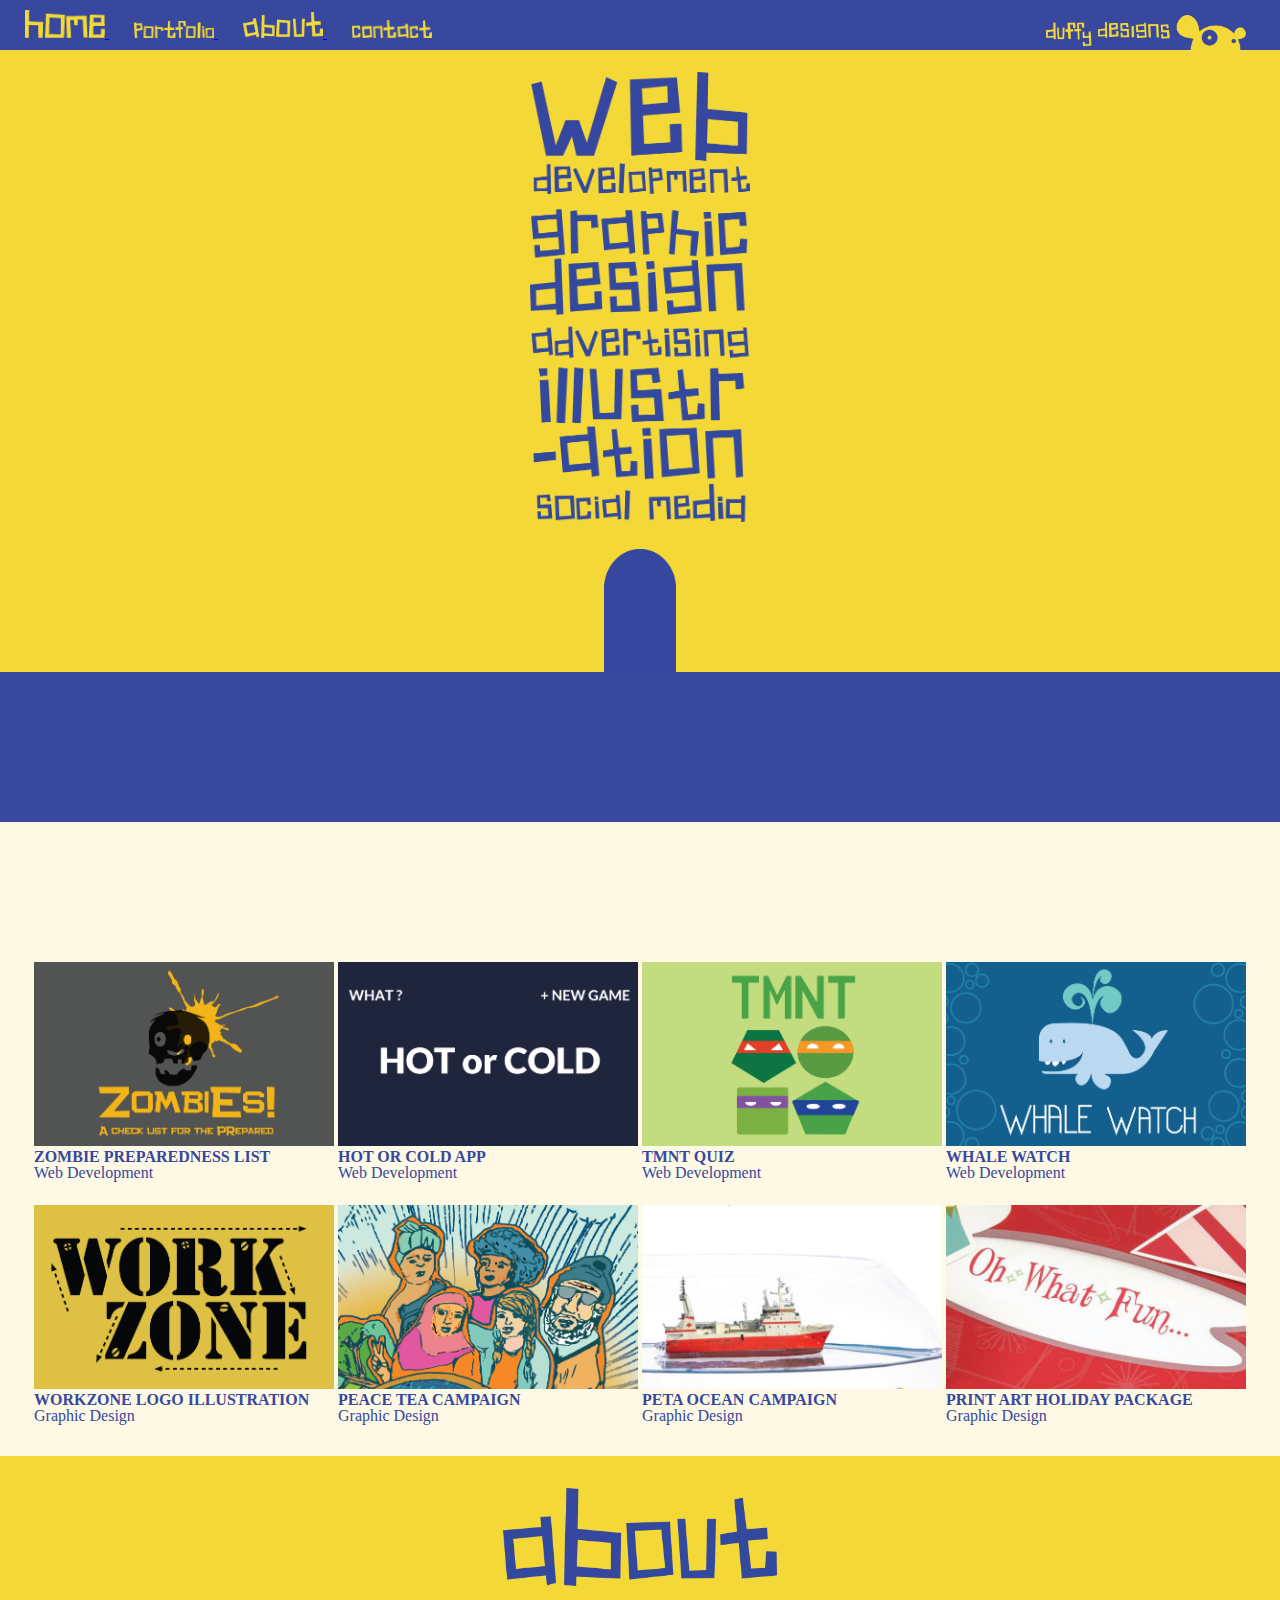
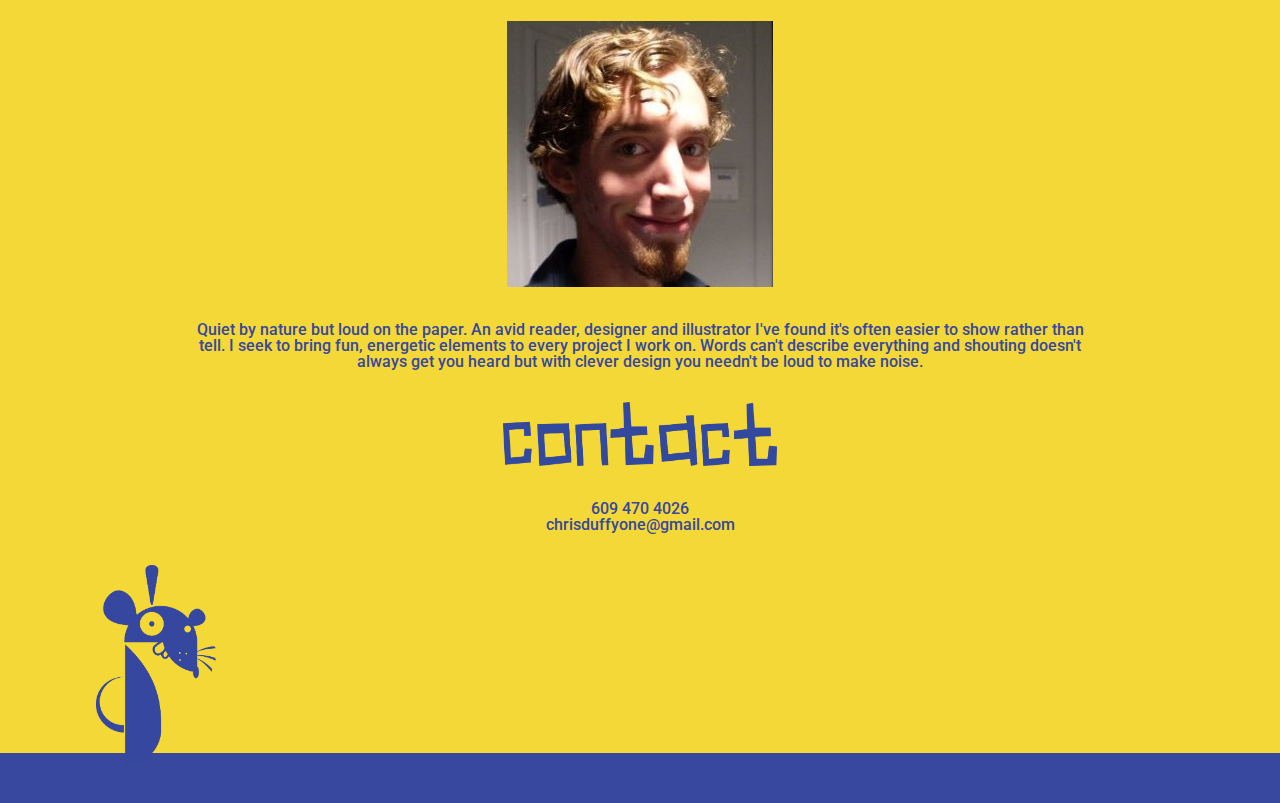
<file: index.html>
<!doctype html>
<html lang="en">
<head>
	<meta charset="UTF-8">
	<title>Duffy Designs</title>
	<link rel="stylesheet" href="main.css">
	<script src="jquery.min.js"></script>
	<script src="app.js"></script>
	<link href='http://fonts.googleapis.com/css?family=Roboto+Condensed|Roboto:400,500' rel='stylesheet' type='text/css'>
	<link rel="shortcut icon" href="images/favicon.ico" type="image/x-icon">
	<link rel="icon" href="images/favicon.ico" type="image/x-icon">
</head>
<body>

	<div class="container">
	
		<div class="mouseNav">
			<a href="#intro">
				<img src="images/homeNav.png" alt="Duffy Designs" class="navIcon" id="home">
			</a>
			<a href="#portfolioWeb">	
				<img src="images/portfolioNav.png" alt="Duffy Designs" class="navIcon" id="portfolio">
			</a>
			<a href="#aboutContact">
				<img src="images/aboutNav.png" alt="Duffy Designs" class="navIcon" id="about">
			</a>
			<a href="#cellEmail">
				<img src="images/contactNav.png" alt="Duffy Designs" class="navIcon" id="about">
			</a>
			<img src="images/duffyDesigns.png" alt="Duffy Designs" class="duffyDesigns">
		</div>
	
		<a href="" id="intro">
			<div class="intro">
				<img src="images/mainTitle.png" alt="Duffy Designs" class="mainTitle">
				<br />
				<img src="images/mouseHole.png" id="mouseHole" alt="Duffy Designs" class="mouseHole">
				<div class="blueBox"></div>
			</div>
		</a>
	
		<div class="portfolio" id="portfolioWeb">
			
			<!-- Portfolio Header-->
			<img src="images/portfolioHeader.png" alt="Duffy Designs" class="portfolioHeader" id="portfolio">
			<br />

		<!--
			<div class="contentItem">
				<a href="htmlPage_Jesters.html">
						<img src="images/Port-Jesters-01.png" alt="Duffy Designs" class="contentImage">
				</a>	
				<span class="projectName">JESTER'S COMICS</span>
				<span class="projectType">Web Development</span>
			</div>
		-->
		
			<div class="contentItem">
				<a href="htmlPage_Zombies.html">
					<img src="images/Port-Zombies-01.png" alt="Duffy Designs" class="contentImage">
				</a>	
				<span class="projectName">ZOMBIE PREPAREDNESS LIST</span>
				<span class="projectType">Web Development</span>
			</div>

			<div class="contentItem">
				<a href="htmlPage_HotCold.html">
					<img src="images/Port-HotCold-01.png" alt="Duffy Designs" class="contentImage">
				</a>	
				<span class="projectName">HOT OR COLD APP</span>
				<span class="projectType">Web Development</span>
			</div>

			<div class="contentItem">
				<a href="htmlPage_TMNTQuiz.html">
					<img src="images/Port-TMNT-01.png" alt="Duffy Designs" class="contentImage">
				</a>	
				<span class="projectName">TMNT QUIZ</span>
				<span class="projectType">Web Development</span>
			</div>

			<div class="contentItem">
				<a href="htmlPage_WhaleWatch.html">	
					<img src="images/Port-WhaleWatch-01.png" alt="Duffy Designs" class="contentImage">
				</a>	
				<span class="projectName">WHALE WATCH</span>
				<span class="projectType">Web Development</span>
			</div>

			<!--Print Section-->

			<div class="contentItem">
				<a href="printPage_WorkZone.html">	
					<img src="images/Port-WorkZone-01.png" alt="Duffy Designs" class="contentImage">
				</a>	
				<span class="projectName">WORKZONE LOGO ILLUSTRATION</span>
				<span class="projectType">Graphic Design</span>
			</div>

			<div class="contentItem">
				<a href="printPage_PeaceTea.html">	
					<img src="images/Port-PeaceTea-01.png" alt="Duffy Designs" class="contentImage">
				</a>	
				<span class="projectName">PEACE TEA CAMPAIGN</span>
				<span class="projectType">Graphic Design</span>
			</div>

			<div class="contentItem">
				<a href="printPage_Peta.html">	
					<img src="images/Port-PETA-01.png" alt="Duffy Designs" class="contentImage">
				</a>	
				<span class="projectName">PETA OCEAN CAMPAIGN</span>
				<span class="projectType">Graphic Design</span>
			</div>

			<div class="contentItem">
				<a href="printPage_HolidayCard.html">	
					<img src="images/Port-holidayCard-01.png" alt="Duffy Designs" class="contentImage">
				</a>	
				<span class="projectName">PRINT ART HOLIDAY PACKAGE</span>
				<span class="projectType">Graphic Design</span>
			</div>

		</div>
		
		<!--Later -->
			<div class="portfolioDetail">
			
		</div>
		
		<div class="aboutContact" id="aboutContact">
			<img src="images/about.png" alt="contact" class="aboutType">
			<br />
			<img src="images/Chrismyfacephoto.jpg" alt="profile picture" class="profilePic">

			<p class="info">Quiet by nature but loud on the paper. An avid reader, designer and illustrator I've found it's often easier to show rather than tell. I seek to bring fun, energetic elements to every project I work on. Words can't describe everything and shouting doesn't always get you heard but with clever design you needn't be loud to make noise.</p>

			<img src="images/contact.png" alt="contact" class="contactType" id="cellEmail">

			<p class="info">609 470 4026 <br /> chrisduffyone@gmail.com </p>
			<div class="mouseBoxLeft">
				<img src="images/squeak.png" alt="Squeak!" class="squeakMouse">
				<div class="blueBottom"></div>
			</div>	
		</div>
	</div>
</body>
</html>
</file>
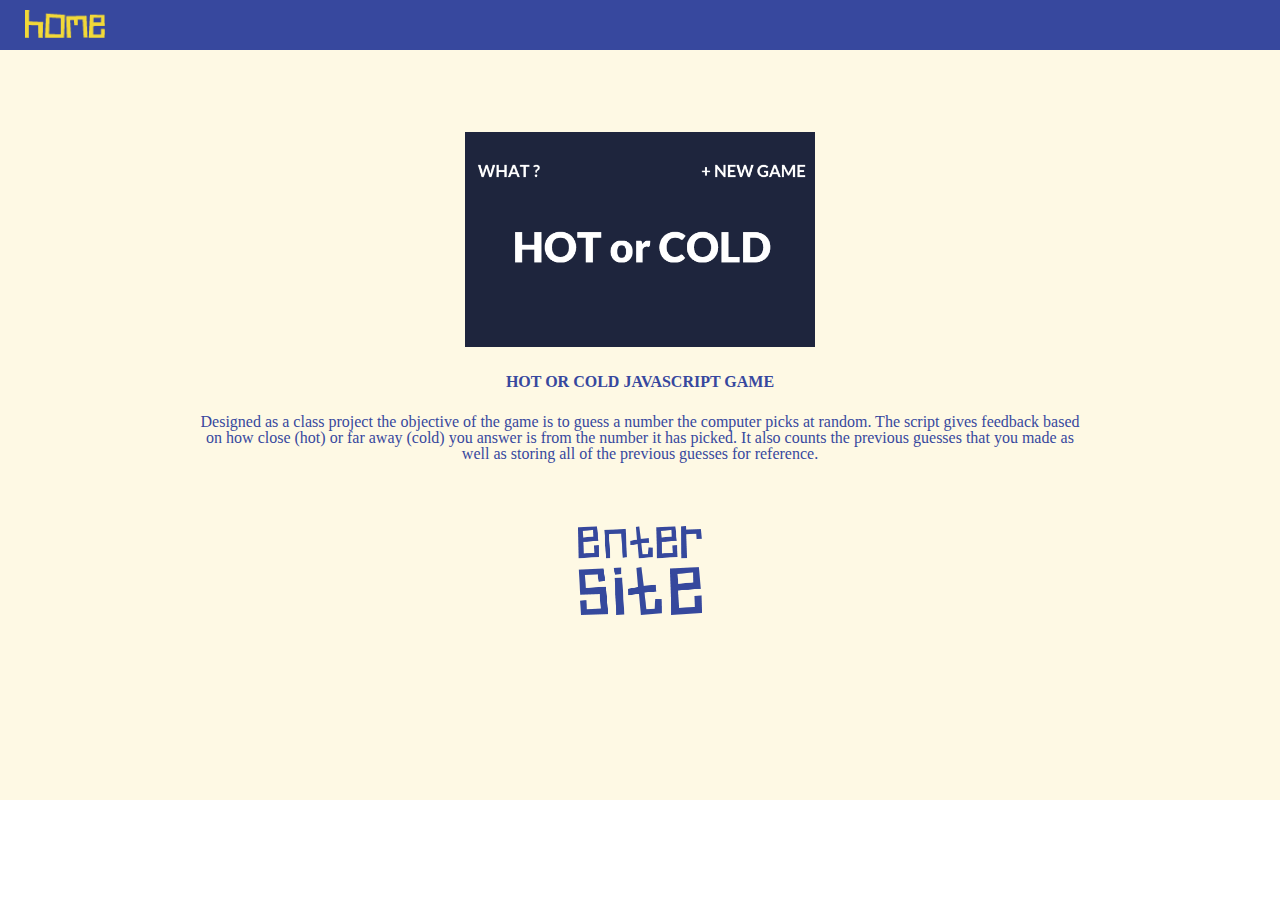
<file: htmlPage_HotCold.html>
<!doctype html>
<html lang="en">
<head>
	<meta charset="UTF-8">
	<title>Duffy Designs</title>
	<link rel="stylesheet" href="printPage.css">
	<script src="jquery.min.js"></script>
	<script src="app.js"></script>
	<link href='http://fonts.googleapis.com/css?family=Roboto+Condensed|Roboto:400,500' rel='stylesheet' type='text/css'>
	<link rel="shortcut icon" href="images/favicon.ico" type="image/x-icon">
	<link rel="icon" href="images/favicon.ico" type="image/x-icon">
</head>
<body>
	<div class="container">
		<div class="mouseNav">
			<a href="index.html#portfolioWeb">
				<img src="images/homeNav.png" alt="Duffy Designs" class="navIcon" id="home">
			</a>
		</div>

		<div class="portfolio" id="portfolioWeb">
			<img src="images/Port-HotCold-01.png" alt="Hot or Cold" class="portWebContentImage">
		
			<span class="projectName">HOT OR COLD JAVASCRIPT GAME</span>
			<span class="projectExp">Designed as a class project the objective of the game is to guess a number the computer picks at random. The script gives feedback based on how close (hot) or far away (cold) you answer is from the number it has picked. It also counts the previous guesses that you made as well as storing all of the previous guesses for reference. </span>
			<a href="http://chrisduffyone.github.io/HotOrCold">
				<img src="images/entersite.png" alt="enter site" class="enterSite">
			</a>
		</div>
	</div>

</body>
</html>
</file>
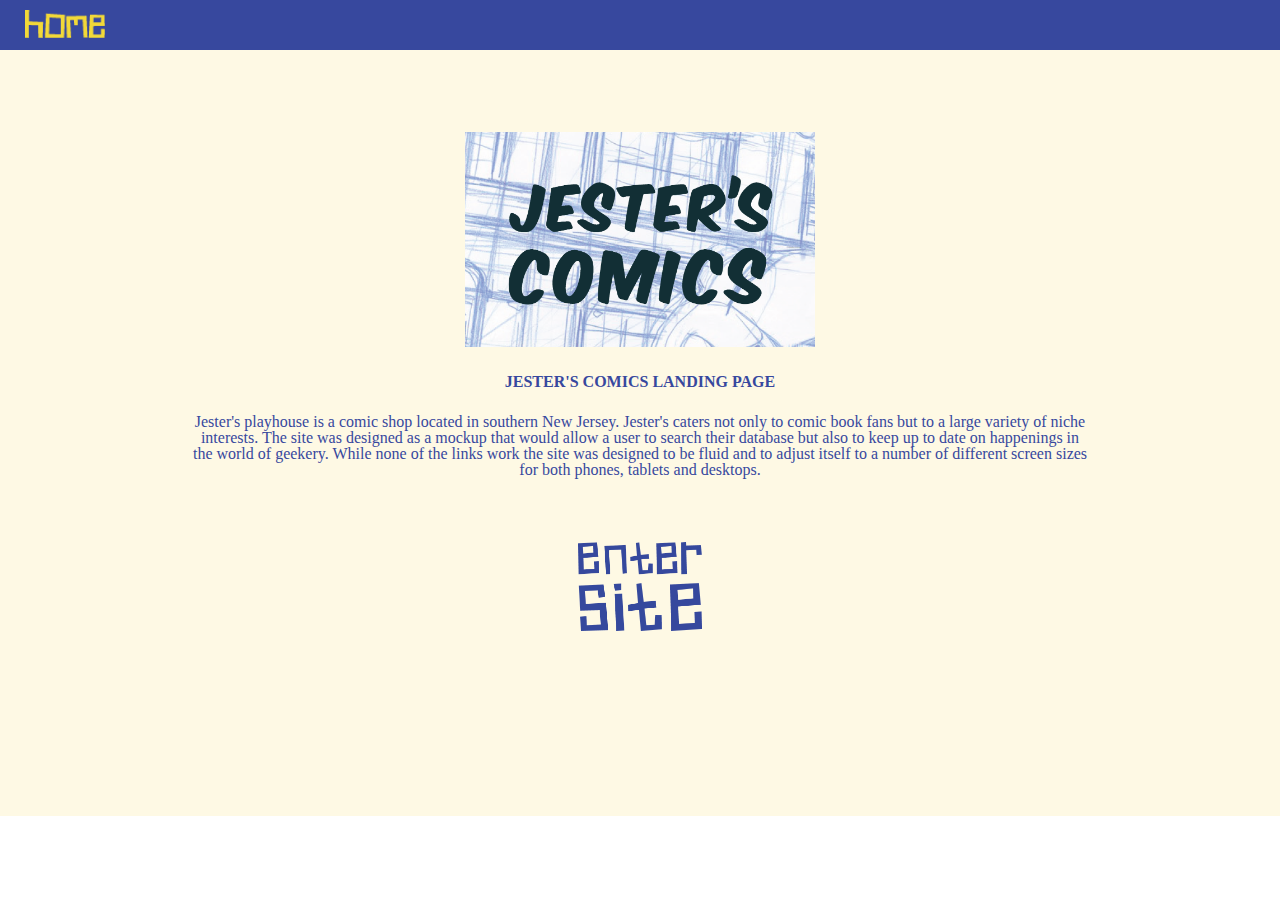
<file: htmlPage_Jesters.html>
<!doctype html>
<html lang="en">
<head>
	<meta charset="UTF-8">
	<title>Duffy Designs</title>
	<link rel="stylesheet" href="printPage.css">
	<script src="jquery.min.js"></script>
	<script src="app.js"></script>
	<link href='http://fonts.googleapis.com/css?family=Roboto+Condensed|Roboto:400,500' rel='stylesheet' type='text/css'>
	<link rel="shortcut icon" href="images/favicon.ico" type="image/x-icon">
	<link rel="icon" href="images/favicon.ico" type="image/x-icon">
</head>
<body>
	<div class="container">
		<div class="mouseNav">
			<a href="index.html#portfolioWeb">
				<img src="images/homeNav.png" alt="Duffy Designs" class="navIcon" id="home">
			</a>
		</div>

		<div class="portfolio" id="portfolioWeb">
			<img src="images/Port-Jesters-01.png" alt="Work Zone Logo Horiz" class="portWebContentImage">
		
			<span class="projectName">JESTER'S COMICS LANDING PAGE</span>
			<span class="projectExp">Jester's playhouse is a comic shop located in southern New Jersey. Jester's caters not only to comic book fans but to a large variety of niche interests. The site was designed as a mockup that would allow a user to search their database but also to keep up to date on happenings in the world of geekery. While none of the links work the site was designed to be fluid and to adjust itself to a number of different screen sizes for both phones, tablets and desktops.</span>
			<a href="https://f452386494465a952b40726a7f8c7d731ef19c6f-www.googledrive.com/host/0B3dRXGy_bssdaEJWRW91b3NJcGc/">
				<img src="images/entersite.png" alt="enter site" class="enterSite">
			</a>
		</div>
	</div>

</body>
</html>
</file>
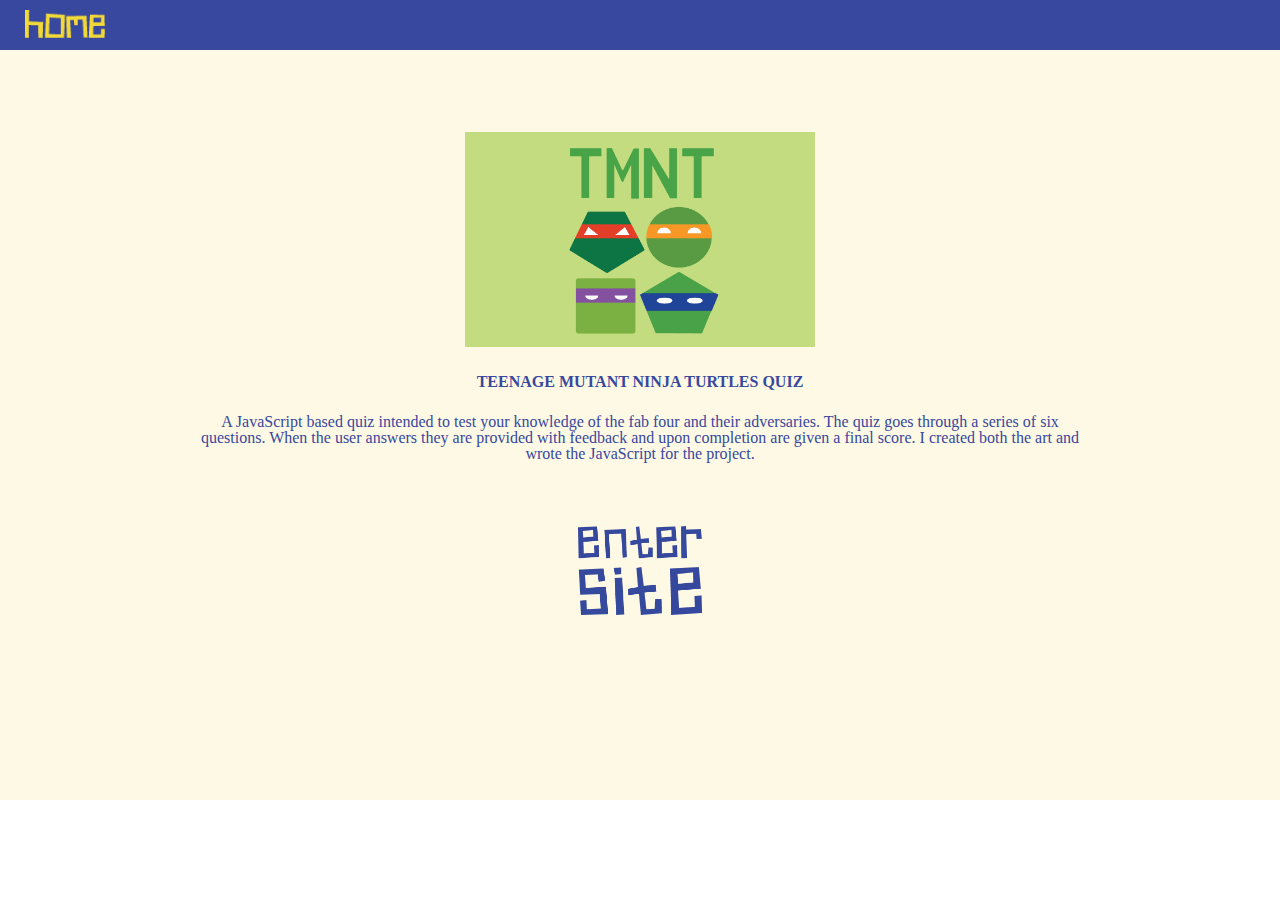
<file: htmlPage_TMNTQuiz.html>
<!doctype html>
<html lang="en">
<head>
	<meta charset="UTF-8">
	<title>Duffy Designs</title>
	<link rel="stylesheet" href="printPage.css">
	<script src="jquery.min.js"></script>
	<script src="app.js"></script>
	<link href='http://fonts.googleapis.com/css?family=Roboto+Condensed|Roboto:400,500' rel='stylesheet' type='text/css'>
	<link rel="shortcut icon" href="images/favicon.ico" type="image/x-icon">
	<link rel="icon" href="images/favicon.ico" type="image/x-icon">
</head>
<body>
	<div class="container">
		<div class="mouseNav">
			<a href="index.html#portfolioWeb">
				<img src="images/homeNav.png" alt="Duffy Designs" class="navIcon" id="home">
			</a>
		</div>

		<div class="portfolio" id="portfolioWeb">
			<img src="images/Port-TMNT-01.png" alt="TMNT Quiz" class="portWebContentImage">
		
			<span class="projectName">TEENAGE MUTANT NINJA TURTLES QUIZ</span>
			<span class="projectExp"> A JavaScript based quiz intended to test your knowledge of the fab four and their adversaries. The quiz goes through a series of six questions. When the user answers they are provided with feedback and upon completion are given a final score. I created both the art and wrote the JavaScript for the project.</span>
			<a href="http://chrisduffyone.github.io/TMNTQuiz_2">
				<img src="images/entersite.png" alt="enter site" class="enterSite">
			</a>
		</div>
	</div>

</body>
</html>
</file>
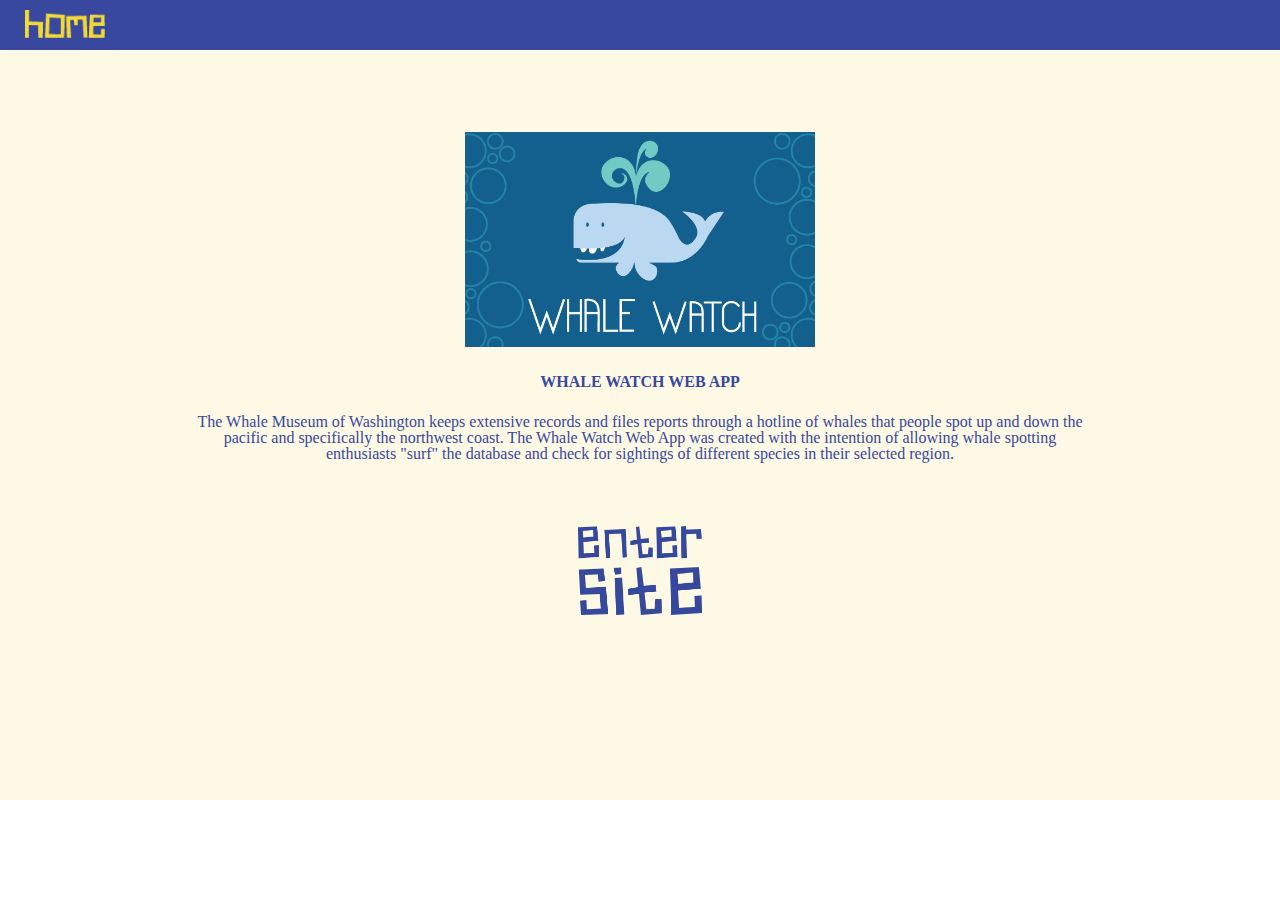
<file: htmlPage_WhaleWatch.html>
<!doctype html>
<html lang="en">
<head>
	<meta charset="UTF-8">
	<title>Duffy Designs</title>
	<link rel="stylesheet" href="printPage.css">
	<script src="jquery.min.js"></script>
	<script src="app.js"></script>
	<link href='http://fonts.googleapis.com/css?family=Roboto+Condensed|Roboto:400,500' rel='stylesheet' type='text/css'>
	<link rel="shortcut icon" href="images/favicon.ico" type="image/x-icon">
	<link rel="icon" href="images/favicon.ico" type="image/x-icon">
</head>
<body>
	<div class="container">
		<div class="mouseNav">
			<a href="index.html#portfolioWeb">
				<img src="images/homeNav.png" alt="Duffy Designs" class="navIcon" id="home">
			</a>
		</div>

		<div class="portfolio" id="portfolioWeb">
			<img src="images/Port-WhaleWatch-01.png" alt="Work Zone Logo Horiz" class="portWebContentImage">
		
			<span class="projectName">WHALE WATCH WEB APP</span>
			<span class="projectExp">The Whale Museum of Washington keeps extensive records and files reports through a hotline of whales that people spot up and down the pacific and specifically the northwest coast. The Whale Watch Web App was created with the intention of allowing whale spotting enthusiasts "surf" the database and check for sightings of different species in their selected region.</span>
			<a href="http://chrisduffyone.github.io/WhaleWatch">
				<img src="images/entersite.png" alt="enter site" class="enterSite">
			</a>
		</div>
	</div>

</body>
</html>
</file>
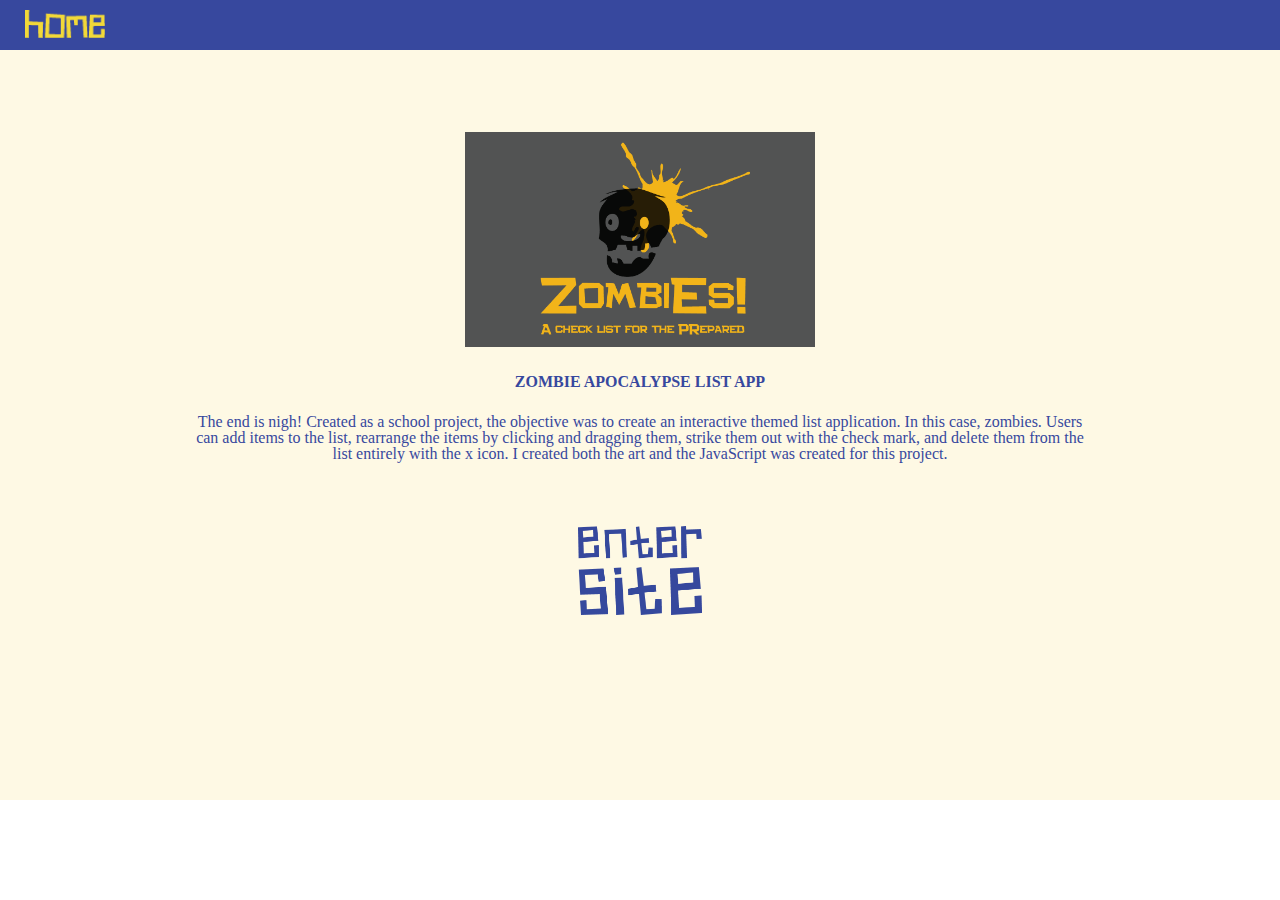
<file: htmlPage_Zombies.html>
<!doctype html>
<html lang="en">
<head>
	<meta charset="UTF-8">
	<title>Duffy Designs</title>
	<link rel="stylesheet" href="printPage.css">
	<script src="jquery.min.js"></script>
	<script src="app.js"></script>
	<link href='http://fonts.googleapis.com/css?family=Roboto+Condensed|Roboto:400,500' rel='stylesheet' type='text/css'>
	<link rel="shortcut icon" href="images/favicon.ico" type="image/x-icon">
	<link rel="icon" href="images/favicon.ico" type="image/x-icon">
</head>
<body>
	<div class="container">
		<div class="mouseNav">
			<a href="index.html#portfolioWeb">
				<img src="images/homeNav.png" alt="Duffy Designs" class="navIcon" id="home">
			</a>
		</div>

		<div class="portfolio" id="portfolioWeb">
			<img src="images/Port-Zombies-01.png" alt="Work Zone Logo Horiz" class="portWebContentImage">
		
			<span class="projectName">ZOMBIE APOCALYPSE LIST APP</span>
			<span class="projectExp">The end is nigh! Created as a school project, the objective was to create an interactive themed list application. In this case, zombies. Users can add items to the list, rearrange the items by clicking and dragging them, strike them out with the check mark, and delete them from the list entirely with the x icon. I created both the art and the JavaScript was created for this project.</span>
			<a href="http://chrisduffyone.github.io/ZombieList_2/">
				<img src="images/entersite.png" alt="enter site" class="enterSite">
			</a>
		</div>
	</div>

</body>
</html>
</file>
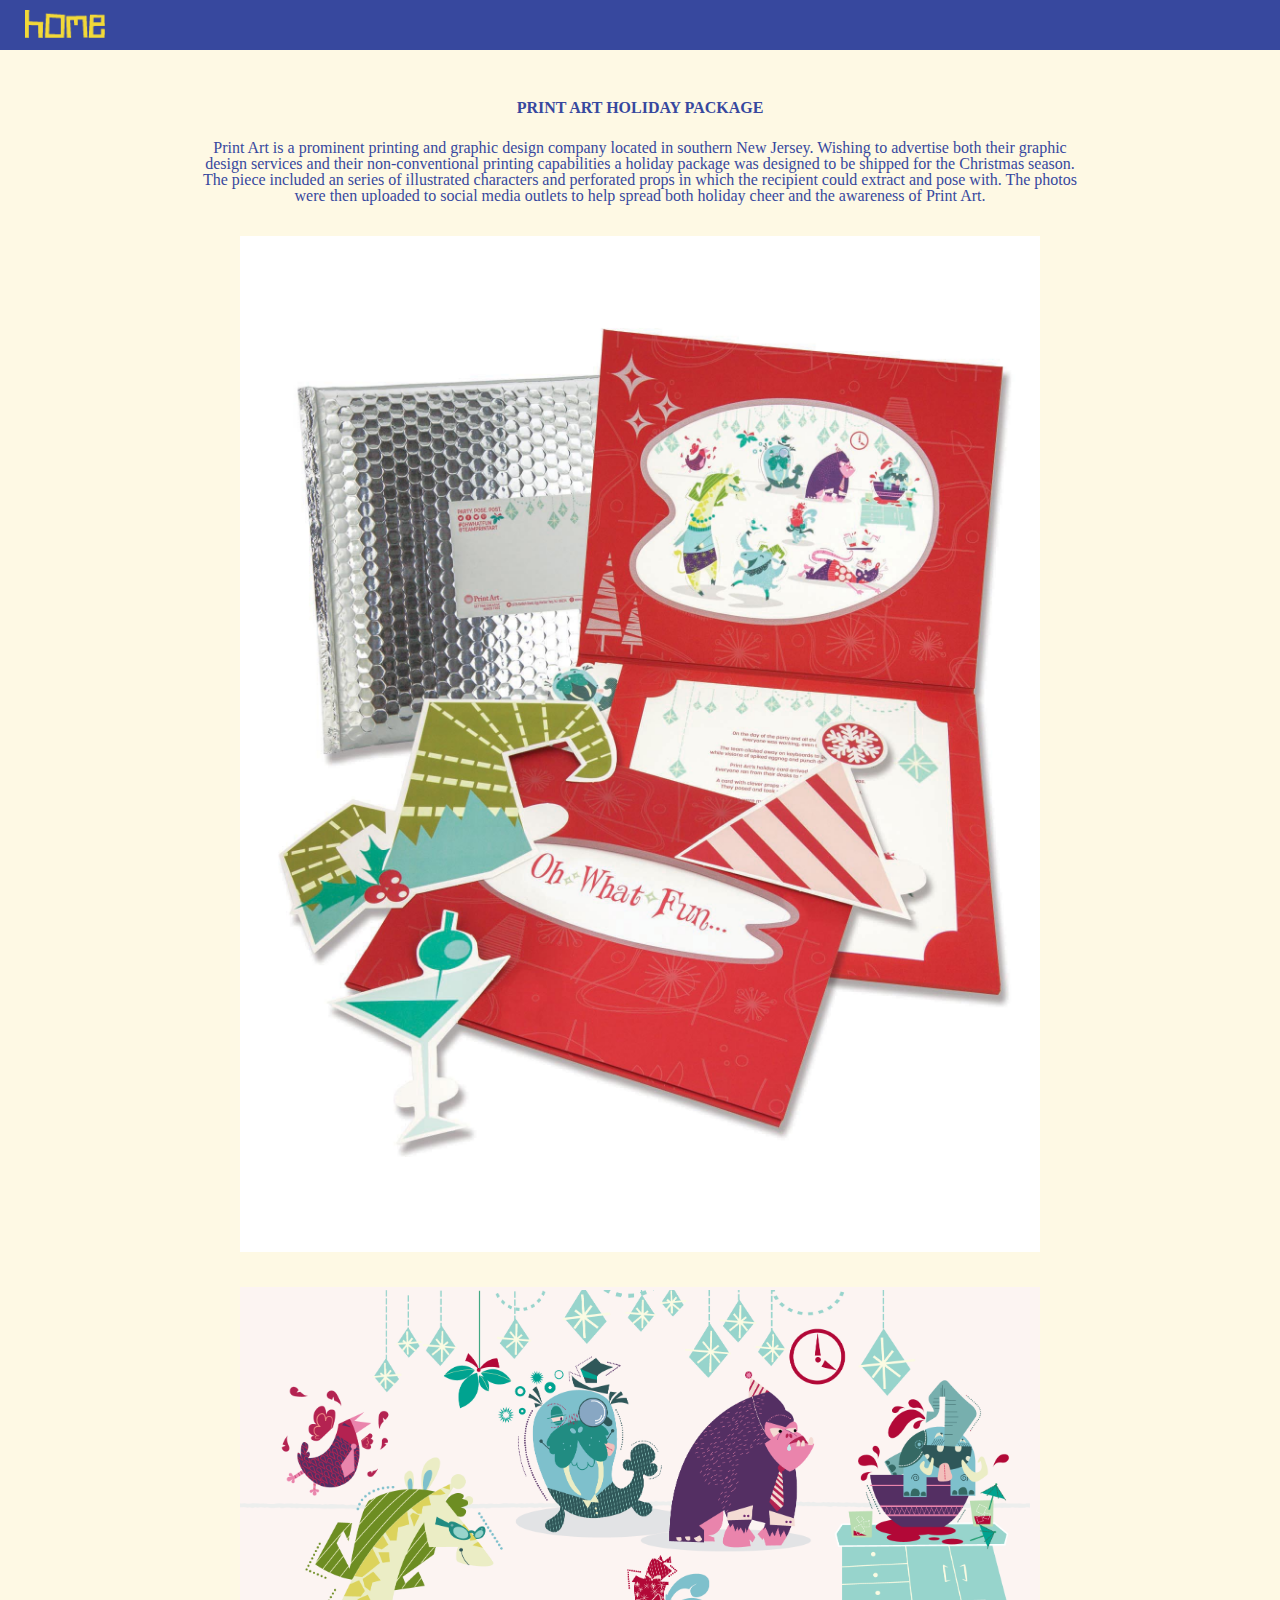
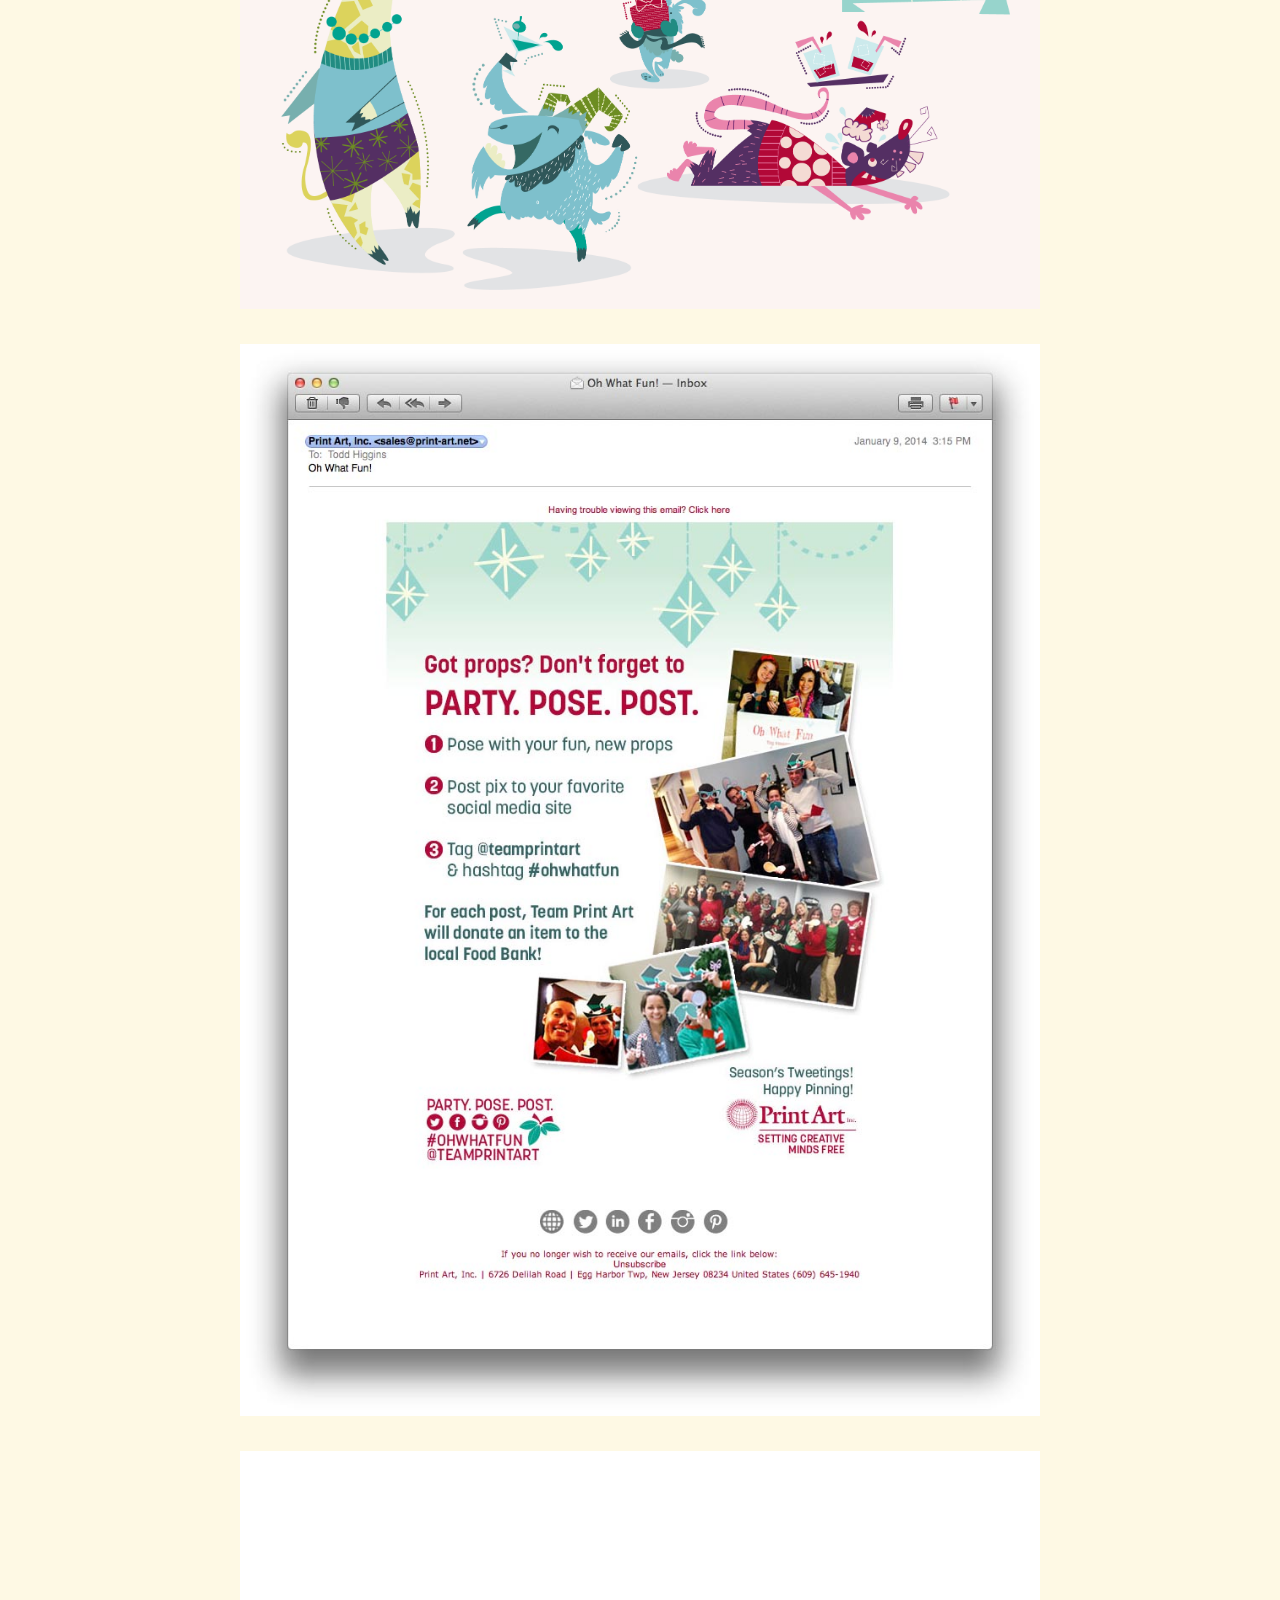
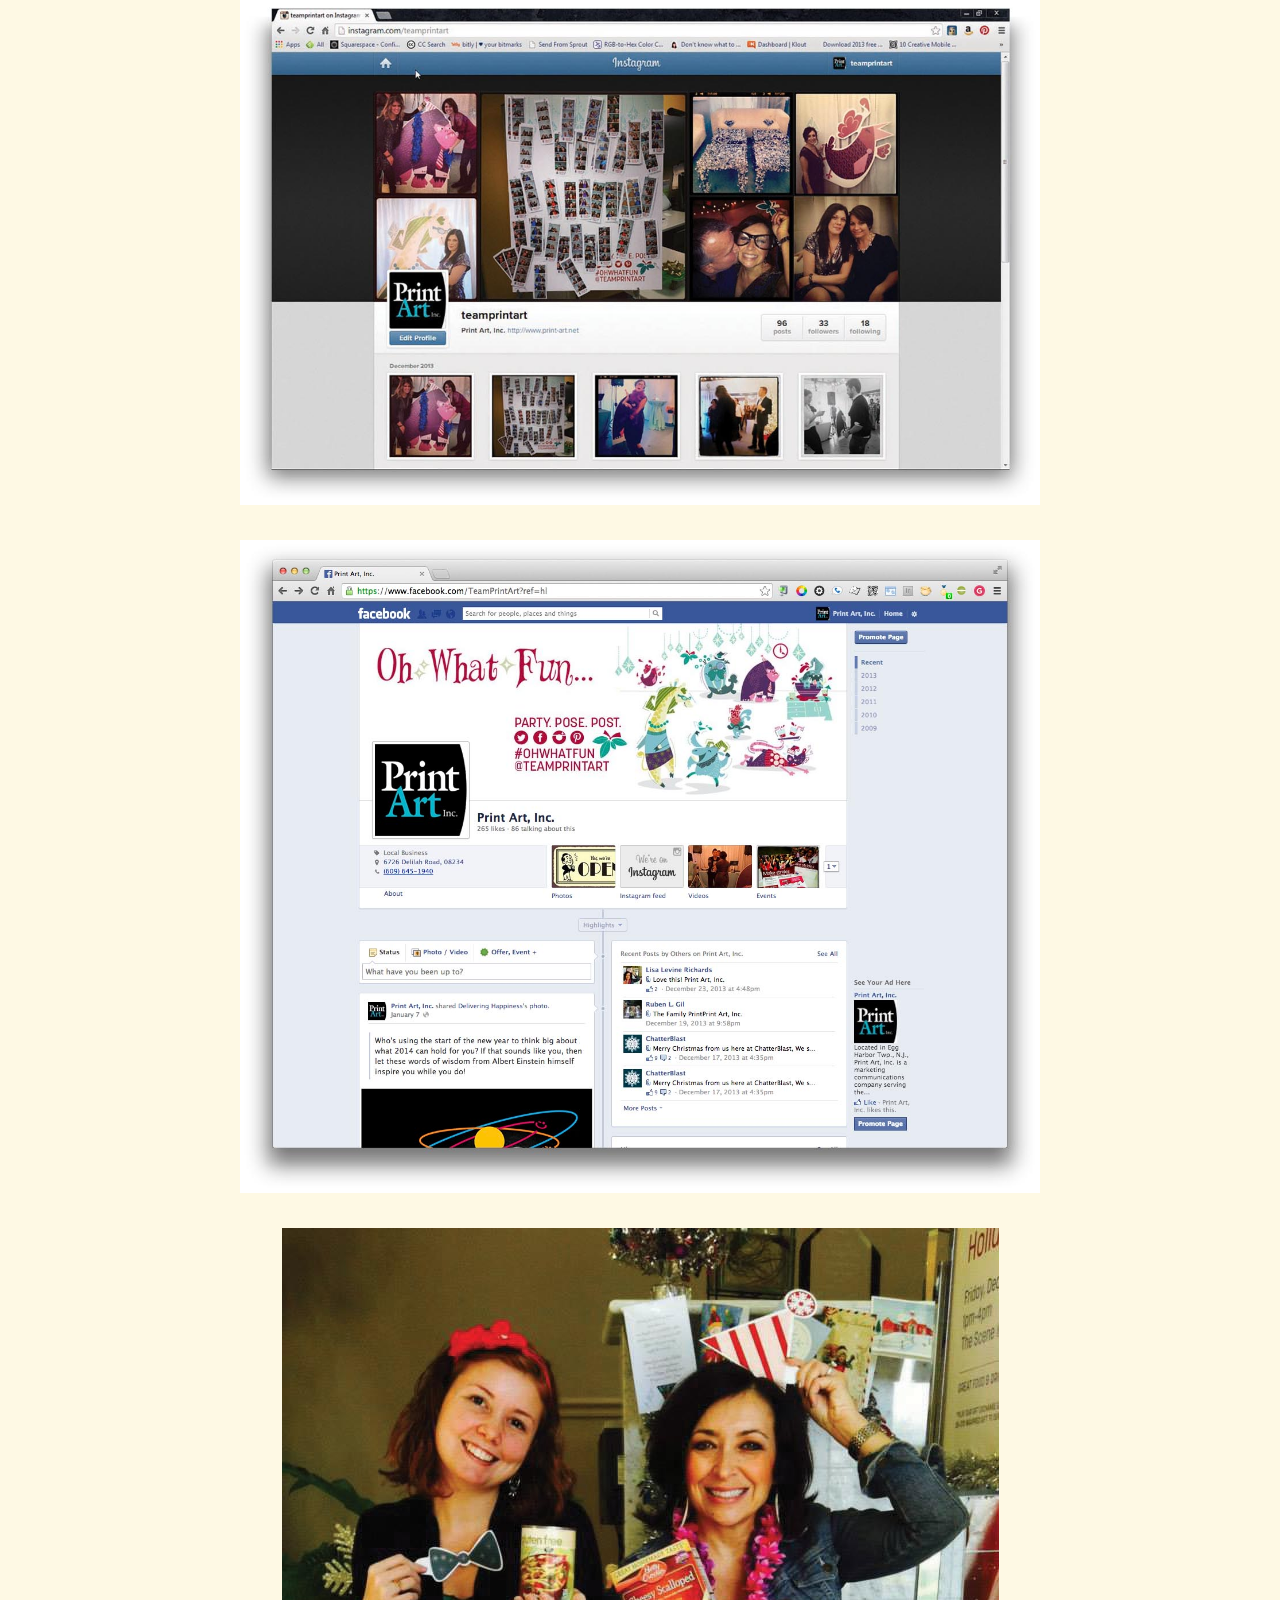
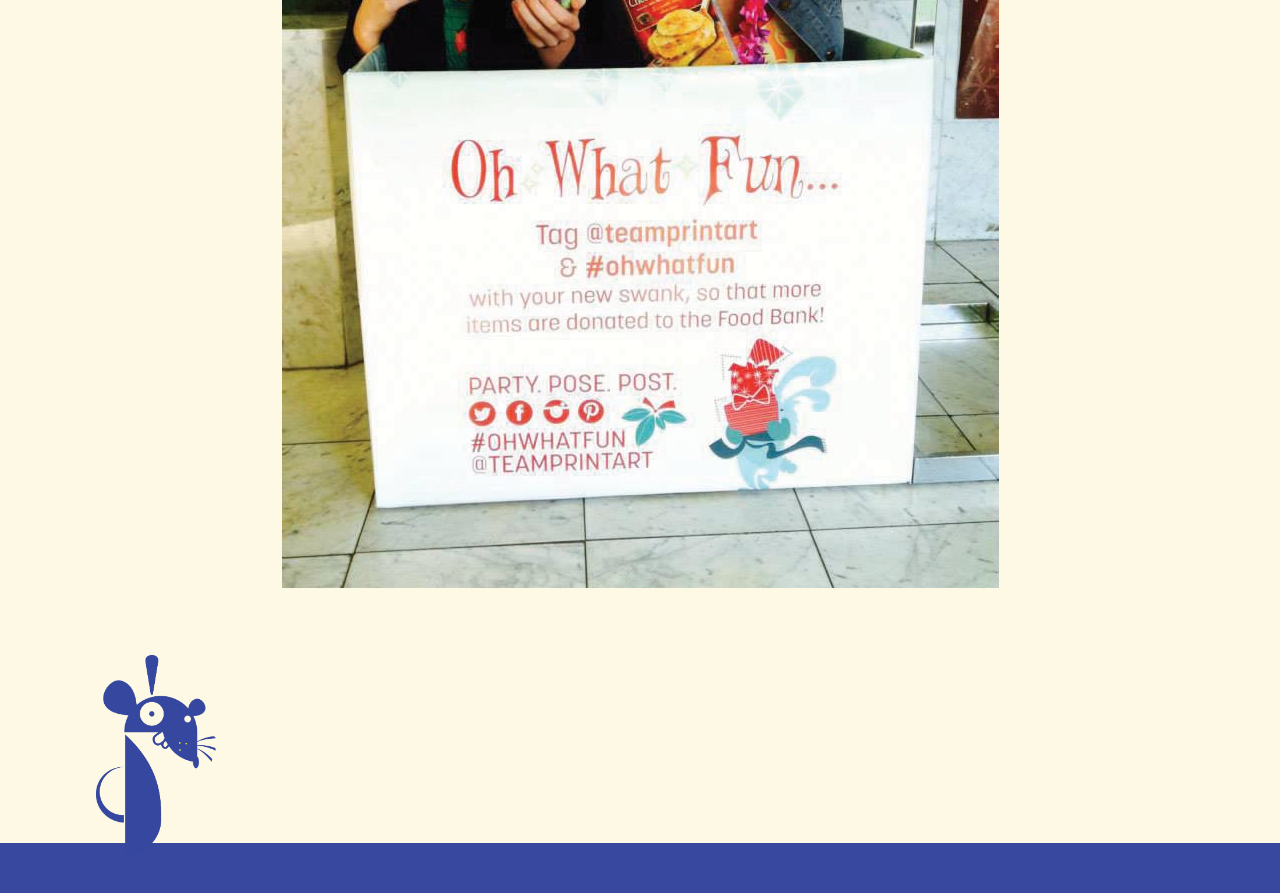
<file: printPage_HolidayCard.html>
<!doctype html>
<html lang="en">
<head>
	<meta charset="UTF-8">
	<title>Print Page Sample</title>
	<link rel="stylesheet" href="printPage.css">
	<script src="jquery.min.js"></script>
	<script src="app.js"></script>
	<link href='http://fonts.googleapis.com/css?family=Roboto+Condensed|Roboto:400,500' rel='stylesheet' type='text/css'>
	<link rel="shortcut icon" href="images/favicon.ico" type="image/x-icon">
	<link rel="icon" href="images/favicon.ico" type="image/x-icon">
</head>
<body>

	<div class="container">
	
		<div class="mouseNav">
			<a href="index.html#portfolioWeb">
				<img src="images/homeNav.png" alt="Duffy Designs" class="navIcon" id="home">
			</a>
		</div>

		<div class="portfolio" id="portfolioWeb">
			<span class="projectName">PRINT ART HOLIDAY PACKAGE</span>
			<span class="projectExp">Print Art is a prominent printing and graphic design company located in southern New Jersey. Wishing to advertise both their graphic design services and their non-conventional printing capabilities a holiday package was designed to be shipped for the Christmas season. The piece included an series of illustrated characters and perforated props in which the recipient could extract and pose with. The photos were then uploaded to social media outlets to help spread both holiday cheer and the awareness of Print Art.</span>

			<img src="images/HolidayCard.jpg" alt="PAHolidayArt" class="portContentImage">
			
			<img src="images/A229655.HolidayScene_9_cropped.png" alt="PAHolidayArt" class="portContentImage">

			<img src="images/FirstHolidayEmail.jpg" alt="PAHolidayArt" class="portContentImage">

			<img src="images/Instagram.jpg" alt="PAHolidayArt" class="portContentImage">

			<img src="images/Facebook.jpg" alt="PAHolidayArt" class="portContentImage">

			<img src="images/ohwhatfun.jpg" alt="PAHolidayArt" class="portContentImage">


			
		<!--
			<img src="images/WorkZone_VertOption5.jpg" alt="Work Zone Logo Horiz" class="portContentImage">

			<img src="images/Workzone_Logo_shirt.jpg" alt="Work Zone Logo Horiz" class="portContentImage">
		-->
		</div>

		<div class="aboutContact" id="aboutContact">
			<div class="mouseBoxLeft">
				<img src="images/squeak.png" alt="Squeak!" class="squeakMouse">
				<div class="blueBottom"></div>
			</div>
		</div>

	</div>
</body>
</html>
</file>
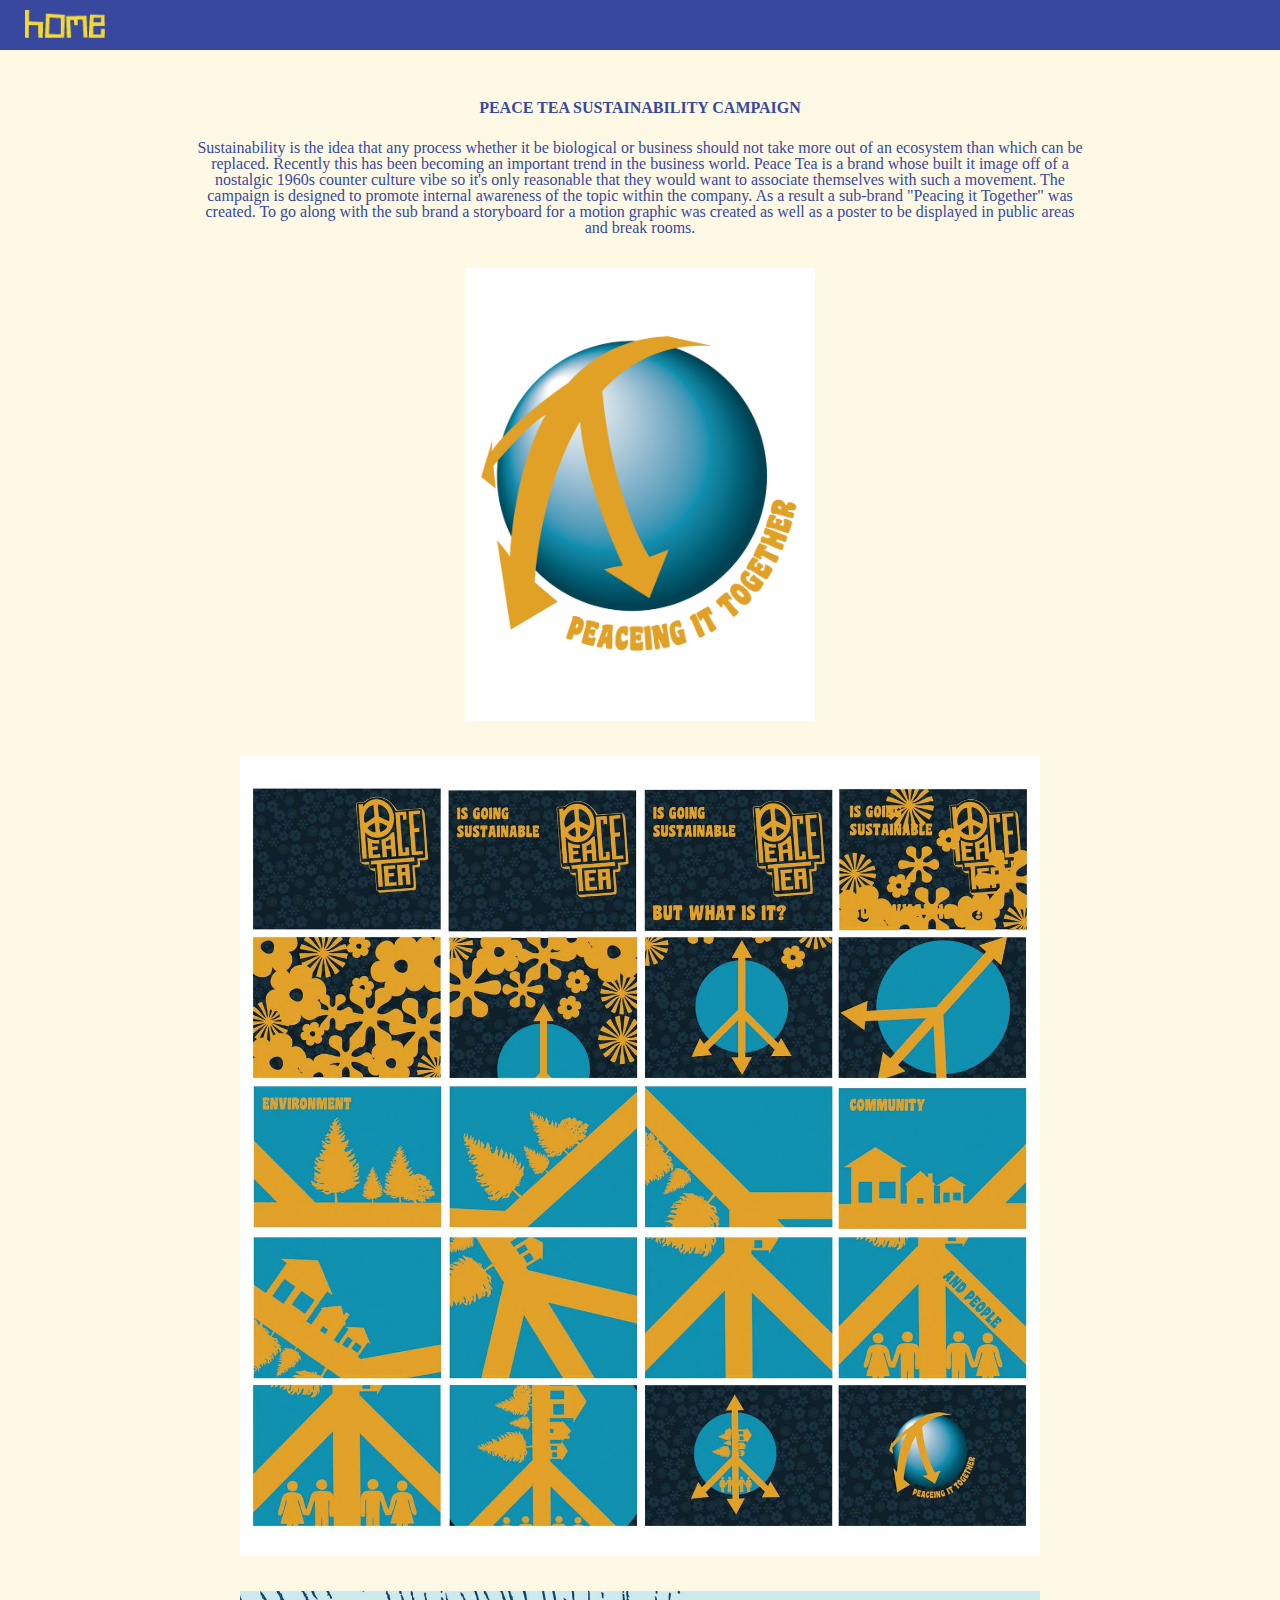
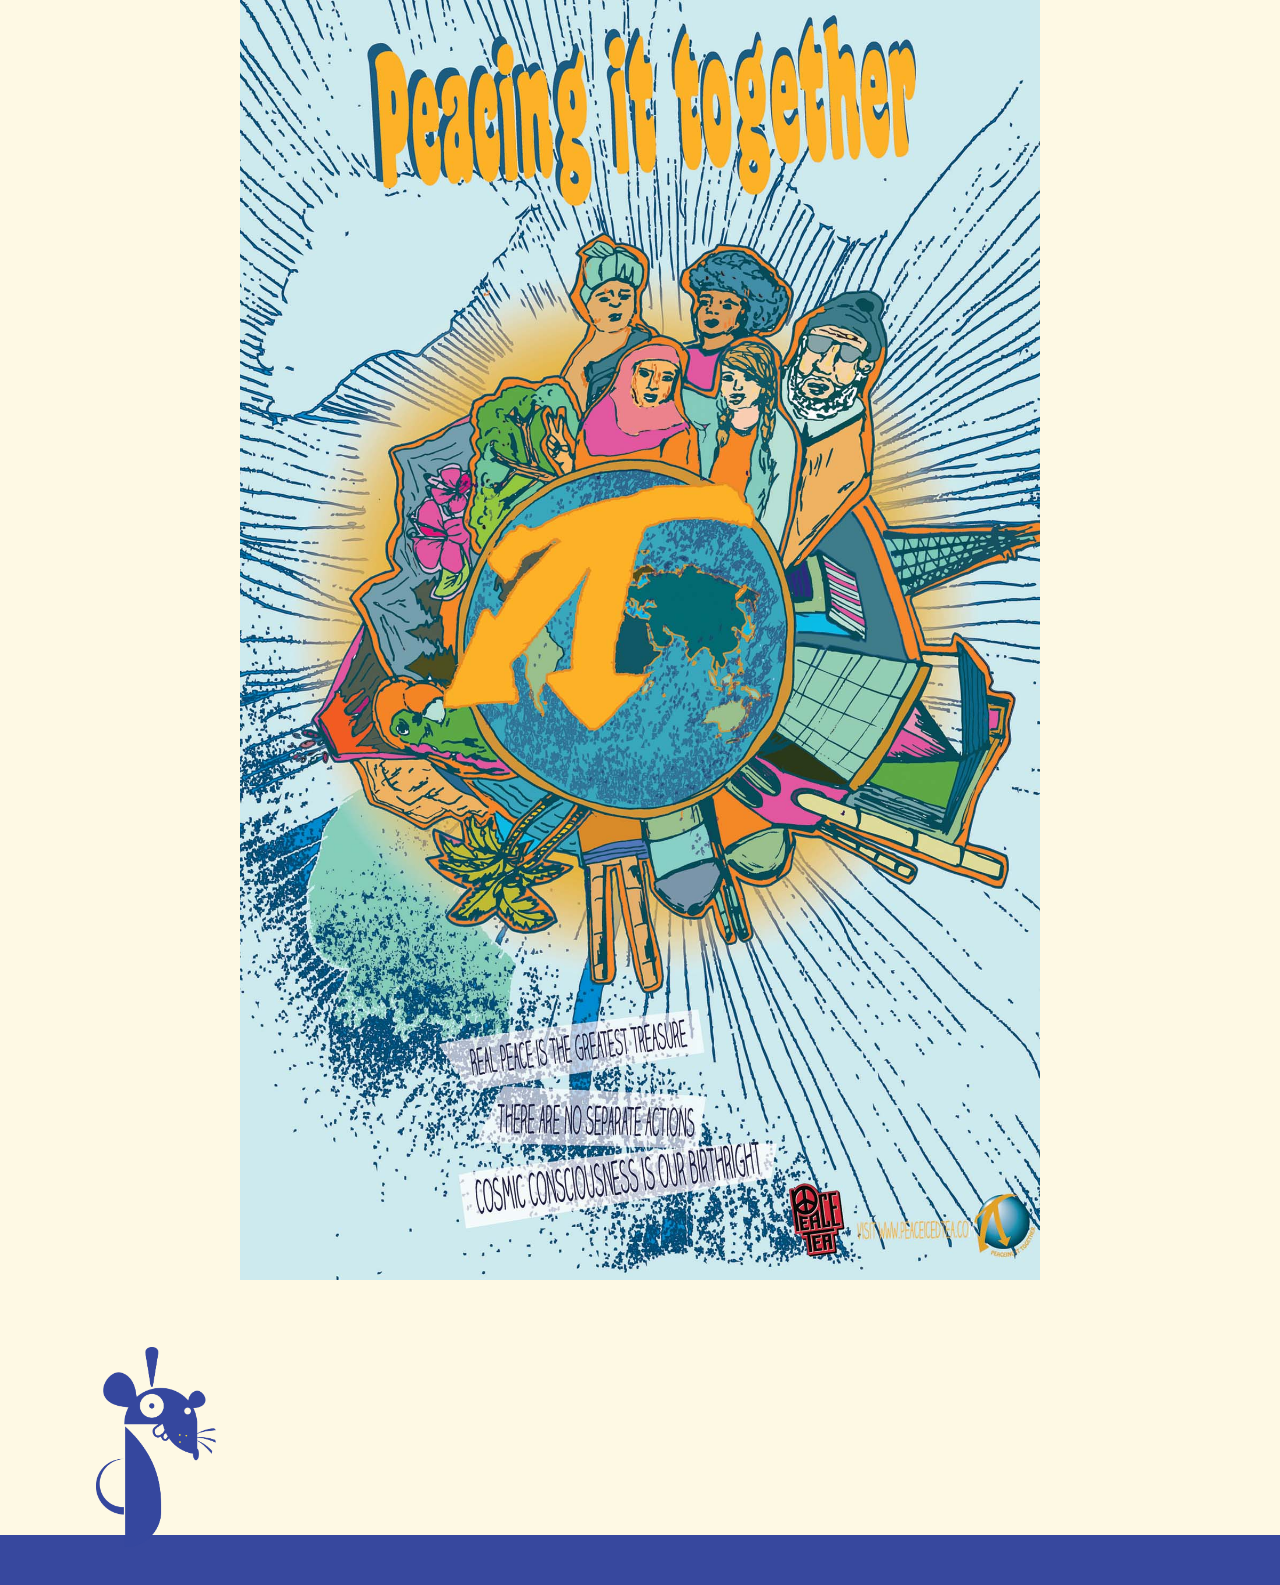
<file: printPage_PeaceTea.html>
<!doctype html>
<html lang="en">
<head>
	<meta charset="UTF-8">
	<title>Print Page Sample</title>
	<link rel="stylesheet" href="printPage.css">
	<script src="jquery.min.js"></script>
	<script src="app.js"></script>
	<link href='http://fonts.googleapis.com/css?family=Roboto+Condensed|Roboto:400,500' rel='stylesheet' type='text/css'>
	<link rel="shortcut icon" href="images/favicon.ico" type="image/x-icon">
	<link rel="icon" href="images/favicon.ico" type="image/x-icon">
</head>
<body>

	<div class="container">
	
		<div class="mouseNav">
			<a href="index.html#portfolioWeb">
				<img src="images/homeNav.png" alt="Duffy Designs" class="navIcon" id="home">
			</a>
		</div>

		<div class="portfolio" id="portfolioWeb">
			<span class="projectName">PEACE TEA SUSTAINABILITY CAMPAIGN</span>
			<span class="projectExp">Sustainability is the idea that any process whether it be biological or business should not take more out of an ecosystem than which can be replaced. Recently this has been becoming an important trend in the business world. Peace Tea is a brand whose built it image off of a nostalgic 1960s counter culture vibe so it's only reasonable that they would want to associate themselves with such a movement.

			The campaign is designed to promote internal awareness of the topic within the company. As a result a sub-brand "Peacing it Together" was created. To go along with the sub brand a storyboard for a motion graphic was created as well as a poster to be displayed in public areas and break rooms.</span>
			<!-- <h1>WORK ZONE LOGO</h1><br /> -->
			
			<img src="images/peaceTea_logo.jpg" alt="PeaceTeaLogo" class="portContentImage" style="max-width: 350px;">

			<img src="images/peaceTea_storyboard.jpg" alt="PeaceTeaStoryboard" class="portContentImage">

			<img src="images/peaceTea_poster_resize.jpg" alt="PeaceTeaPoster" class="portContentImage">
		
		</div>

		<div class="aboutContact" id="aboutContact">
			<div class="mouseBoxLeft">
				<img src="images/squeak.png" alt="Squeak!" class="squeakMouse">
				<div class="blueBottom"></div>
			</div>
		</div>

	</div>
</body>
</html>
</file>
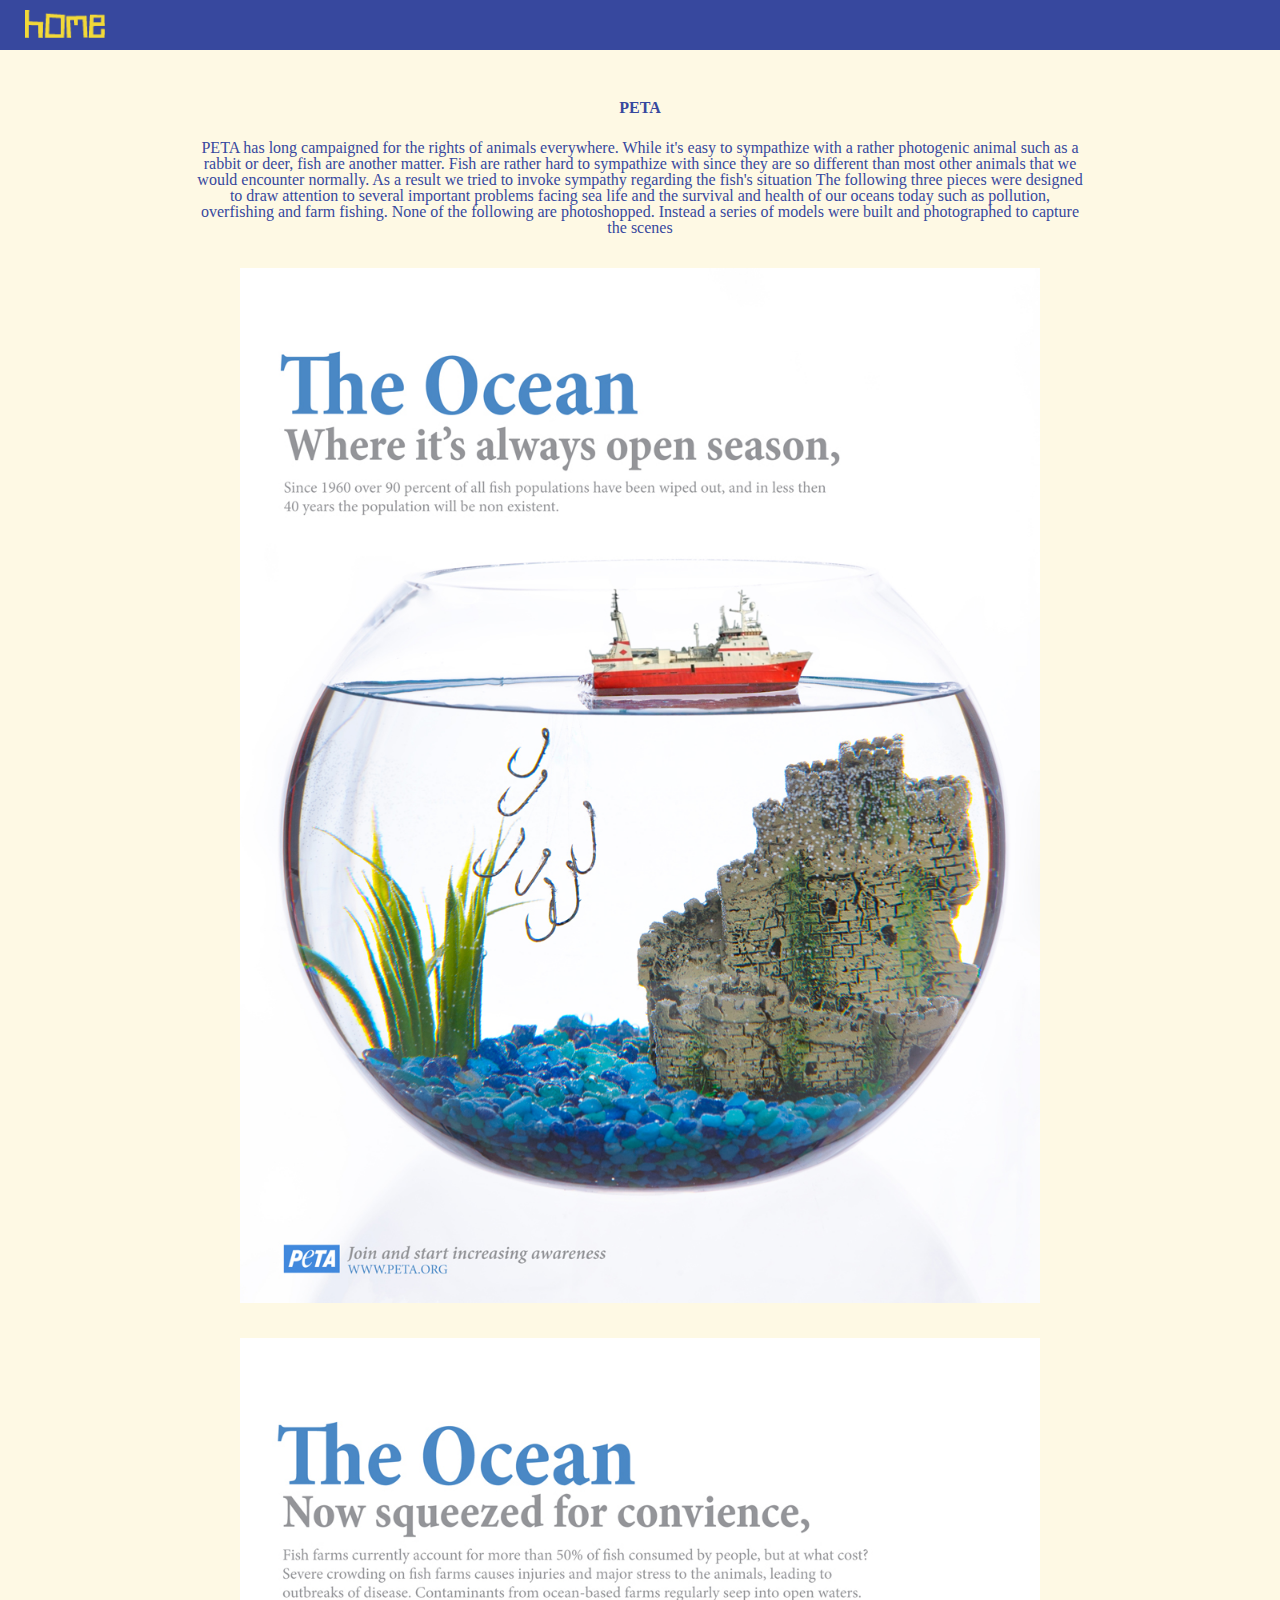
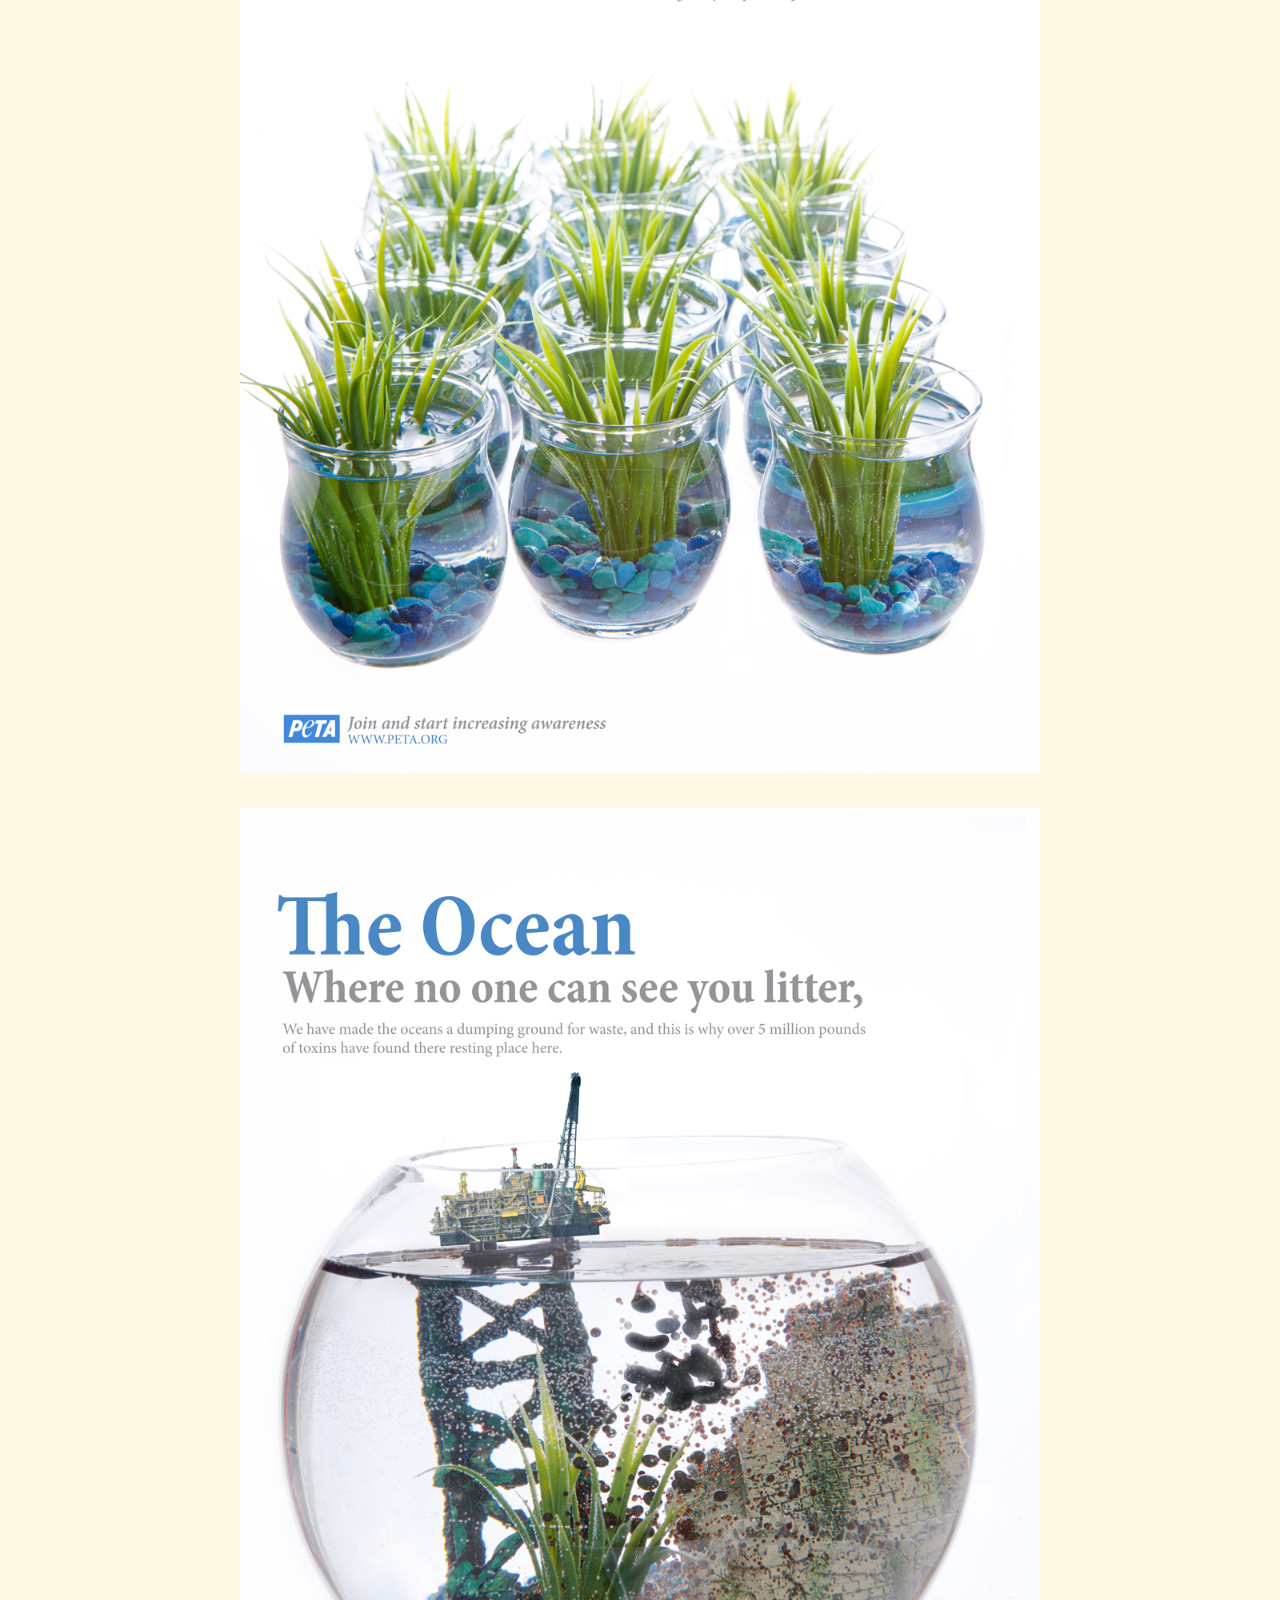
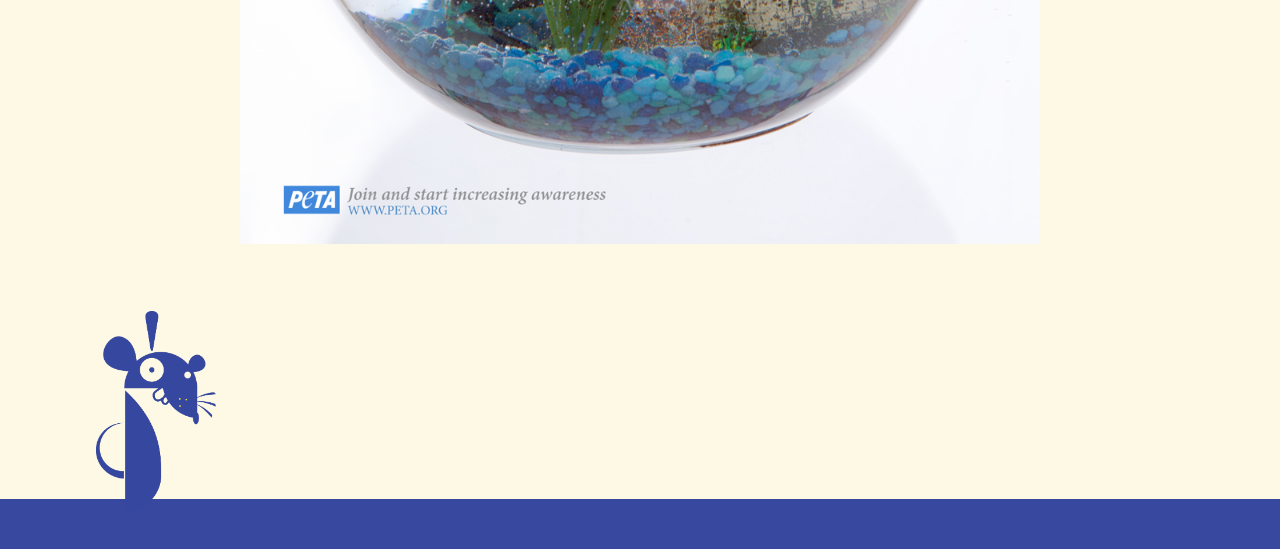
<file: printPage_Peta.html>
<!doctype html>
<html lang="en">
<head>
	<meta charset="UTF-8">
	<title>Print Page Sample</title>
	<link rel="stylesheet" href="printPage.css">
	<script src="jquery.min.js"></script>
	<script src="app.js"></script>
	<link href='http://fonts.googleapis.com/css?family=Roboto+Condensed|Roboto:400,500' rel='stylesheet' type='text/css'>
	<link rel="shortcut icon" href="images/favicon.ico" type="image/x-icon">
	<link rel="icon" href="images/favicon.ico" type="image/x-icon">
</head>
<body>

	<div class="container">
	
		<div class="mouseNav">
			<a href="index.html#portfolioWeb">
				<img src="images/homeNav.png" alt="Duffy Designs" class="navIcon" id="home">
			</a>
		</div>

		<div class="portfolio" id="portfolioWeb">
			<span class="projectName">PETA</span>
			<span class="projectExp">PETA has long campaigned for the rights of animals everywhere. While it's easy to sympathize with a rather photogenic animal such as a rabbit or deer, fish are another matter. Fish are rather hard to sympathize with since they are so different than most other animals that we would encounter normally. As a result we tried to invoke sympathy regarding the fish's situation

			The following three pieces were designed to draw attention to several important problems facing sea life and the survival and health of our oceans today such as pollution, overfishing and farm fishing. None of the following are photoshopped. Instead a series of models were built and photographed to capture the scenes
			</span>

			<!-- <h1>WORK ZONE LOGO</h1><br /> -->
			
			<img src="images/Peta_FIsh_Over_Fishing_Concerns.jpg" alt="PeaceTeaLogo" class="portContentImage">

			<img src="images/Peta_Fish_Fish_Farming_Concerns.jpg" alt="PeaceTeaStoryboard" class="portContentImage">

			<img src="images/Peta_Fish_Environmental_Concerns.jpg" alt="PeaceTeaPoster" class="portContentImage">
		
		</div>

		<div class="aboutContact" id="aboutContact">
			<div class="mouseBoxLeft">
				<img src="images/squeak.png" alt="Squeak!" class="squeakMouse">
				<div class="blueBottom"></div>
			</div>
		</div>

	</div>
</body>
</html>
</file>
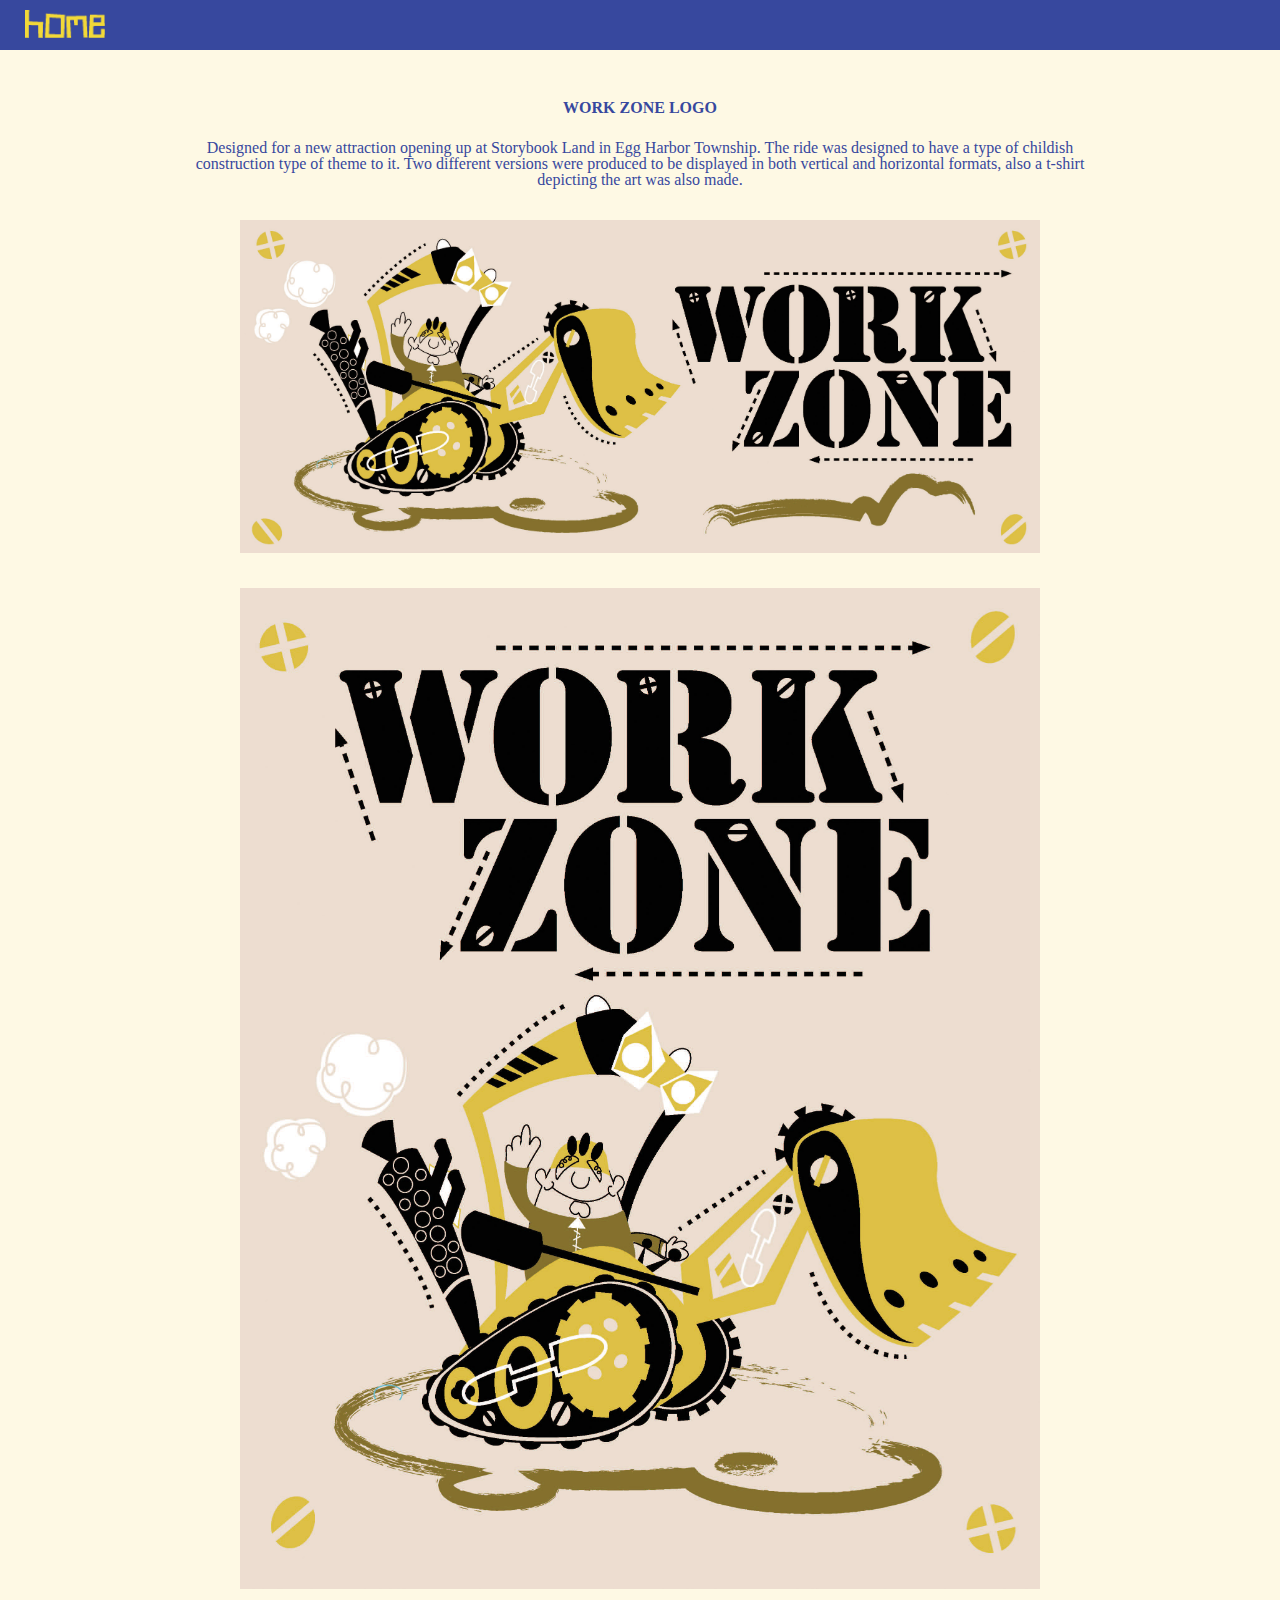
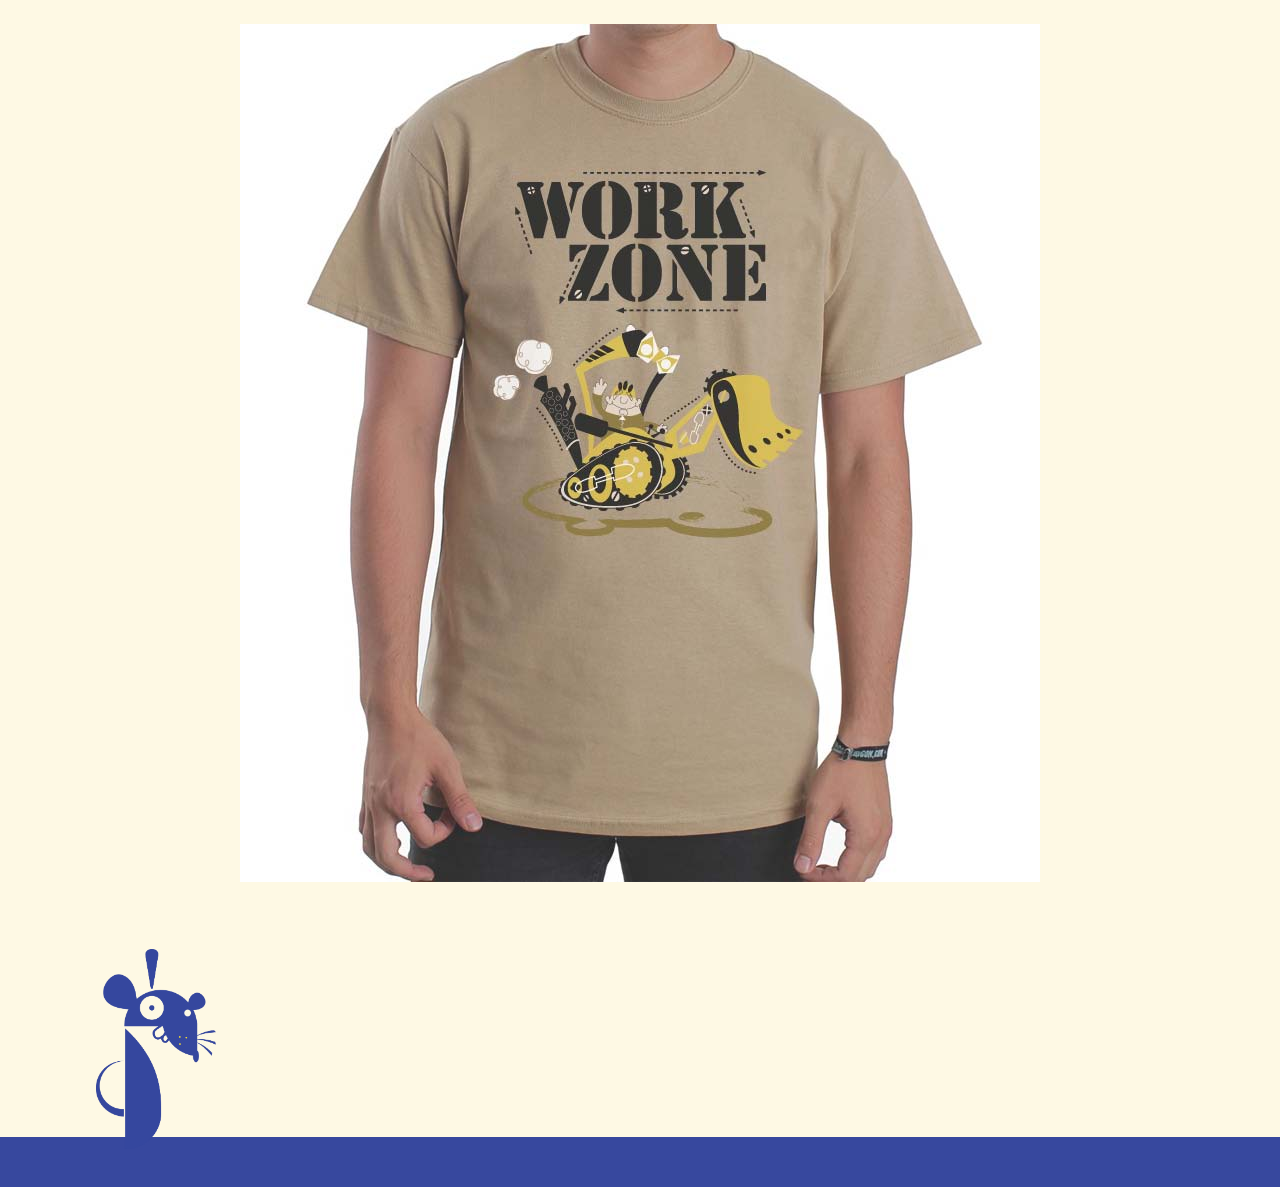
<file: printPage_WorkZone.html>
<!doctype html>
<html lang="en">
<head>
	<meta charset="UTF-8">
	<title>Print Page Sample</title>
	<link rel="stylesheet" href="printPage.css">
	<script src="jquery.min.js"></script>
	<script src="app.js"></script>
	<link href='http://fonts.googleapis.com/css?family=Roboto+Condensed|Roboto:400,500' rel='stylesheet' type='text/css'>
	<link rel="shortcut icon" href="images/favicon.ico" type="image/x-icon">
	<link rel="icon" href="images/favicon.ico" type="image/x-icon">
</head>
<body>

	<div class="container">
	
		<div class="mouseNav">
			<a href="index.html#portfolioWeb">
				<img src="images/homeNav.png" alt="Duffy Designs" class="navIcon" id="home">
			</a>
		</div>

		<div class="portfolio" id="portfolioWeb">
			<span class="projectName">WORK ZONE LOGO</span>
			<span class="projectExp">Designed for a new attraction opening up at Storybook Land in Egg Harbor Township. The ride was designed to have a type of childish construction type of theme to it. Two different versions were produced to be displayed in both vertical and horizontal formats, also a t-shirt depicting the art was also made.</span>
			<!-- <h1>WORK ZONE LOGO</h1><br /> -->
			
			<img src="images/Workzone_Logo_Horizontal.jpg" alt="Work Zone Logo Horiz" class="portContentImage">

			<img src="images/WorkZone_VertOption5.jpg" alt="Work Zone Logo Horiz" class="portContentImage">

			<img src="images/Workzone_Logo_shirt.jpg" alt="Work Zone Logo Horiz" class="portContentImage">
		
		</div>

		<div class="aboutContact" id="aboutContact">
			<div class="mouseBoxLeft">
				<img src="images/squeak.png" alt="Squeak!" class="squeakMouse">
				<div class="blueBottom"></div>
			</div>
		</div>

	</div>
</body>
</html>
</file>
<file: main.css>
/* http://meyerweb.com/eric/tools/css/reset/ 
   v2.0 | 20110126
   License: none (public domain)
*/

html, body, div, span, applet, object, iframe,
h1, h2, h3, h4, h5, h6, p, blockquote, pre,
a, abbr, acronym, address, big, cite, code,
del, dfn, em, img, ins, kbd, q, s, samp,
small, strike, strong, sub, sup, tt, var,
b, u, i, center,
dl, dt, dd, ol, ul, li,
fieldset, form, label, legend,
table, caption, tbody, tfoot, thead, tr, th, td,
article, aside, canvas, details, embed, 
figure, figcaption, footer, header, hgroup, 
menu, nav, output, ruby, section, summary,
time, mark, audio, video {
	margin: 0;
	padding: 0;
	border: 0;
	font-size: 100%;
	font: inherit;
	vertical-align: baseline;
}
/* HTML5 display-role reset for older browsers */
article, aside, details, figcaption, figure, 
footer, header, hgroup, menu, nav, section {
	display: block;
}
body {
	line-height: 1;
}
ol, ul {
	list-style: none;
}
blockquote, q {
	quotes: none;
}
blockquote:before, blockquote:after,
q:before, q:after {
	content: '';
	content: none;
}
table {
	border-collapse: collapse;
	border-spacing: 0;
}

/* /////// MY CSS ///////  */
/* /////// BASE /////// */

.container{
	width: 100%;
	background-color: #F4D838;
}

/* /// Nav Div /// */

.mouseNav{
	display: none;
}

/* /// Intro Div /// */

.intro{
	text-align: center;
	padding-bottom: 0px;
}

.mainTitle{
	max-width: 300px;
	max-height: 450px;
	margin-top: 1.5em;
}

.mouseHole{
	max-width: 100px;
	max-height: 125px;
	margin-top: 3em;
	margin-bottom: -5px;
}

.blueBox{
	background-color: #37489E;
	min-height: 20px;
	margin-top: 0;
}

/* /// Portfolio Div /// */

.portfolio{
	background-color: #FEF9E4;
	margin-left:auto;
	margin-right:auto;
	padding-top: 6.250em;
	padding-bottom: 2em;
	min-height: 100px;
	text-align: center;
}

.portfolioHeader{
	margin-left: auto;
	margin-right: auto;
	max-width: 250px;
	margin-bottom: 30px;
}

.contentItem{
	display: inline-block;
	max-width: 400px;
	text-align: left;
}

.contentImage{
	max-width: 300px;
	max-height: 450px;
	margin-top: 1.5em;
}

.projectName{
	display: block;
	font-weight: bold;
	color: #37489E;
}

.projectType{
	display: block;
	color: #37489E;
}

/* /// Portfolio Detail /// */

.portfolioDetail{
	display: none;
	position: fixed;
	top: 35px;
	width: 80%;
	margin-left:auto;
	margin-right:auto;
	
	background-color: red;
	min-height: 800px;

}

/* /// About/Contact Div /// */

.aboutContact{
	min-height: 100px;
	text-align: center;
}

.aboutType, .contactType{
	margin-top: 2em;
	margin-bottom: 2em;
	max-width: 275px;
}

.profilePic{
	max-width: 300px;
	max-height: 450px;
	margin-bottom: 2em;
}

.info{
	color: #37489E; 
	font-family: 'Roboto', sans-serif;
	font-weight: 500;
	padding-left: 15%;
	padding-right: 15%;
}

.mouseBoxLeft{
	text-align: left;
}

.squeakMouse{
	max-height: 200px;
	margin-left: 6em;
	margin-top: 2em;
	margin-bottom: -15px;
}

.blueBottom{
	background-color: #37489E;
	min-height: 50px;
	margin-top: 0;
}

/* /////// 720 WEBSITE /////// */
@media only screen and (min-width: 720px) {

	.mouseNav{
		display: initial;
		background-color: #37489E;
		position: fixed;
	  	top: 0px;
		width: 100%;
		min-height: 50px;
	}

	.navIcon{
		max-width: 80px;
		margin-left: 25px;
		margin-top: 10px;
	}

	.duffyDesigns{
		max-width: 200px;
		margin-left: 9%;
		position: absolute;
	  	bottom: 0px;
	}

	.mainTitle{
		margin-top: 4.5em;
	}

	.blueBox{
		min-height: 150px;
	}

	.portfolioHeader{
		display: none;
	}
}

/* /////// 1080 WEBSITE /////// */
@media only screen and (min-width: 1080px) {

	/* /// Nav Div /// */
	.mouseNav{
		display: initial;
		background-color: #37489E;
		position: fixed;
	  	top: 0px;
		width: 100%;
		min-height: 50px;
	}

	.navIcon{
		max-width: 80px;
		margin-left: 25px;
		margin-top: 10px;
	}

	.duffyDesigns{
		max-width: 200px;
		margin-left: 48%;
		position: absolute;
	  	bottom: 0px;
	}

	.mainTitle{
		margin-top: 4.5em;
	}

	/* /// Intro Div /// */
	.mouseHole{
		margin-top: 1.5em;
	}

}
</file>
<file: printPage.css>
/* http://meyerweb.com/eric/tools/css/reset/ 
   v2.0 | 20110126
   License: none (public domain)
*/

html, body, div, span, applet, object, iframe,
h1, h2, h3, h4, h5, h6, p, blockquote, pre,
a, abbr, acronym, address, big, cite, code,
del, dfn, em, img, ins, kbd, q, s, samp,
small, strike, strong, sub, sup, tt, var,
b, u, i, center,
dl, dt, dd, ol, ul, li,
fieldset, form, label, legend,
table, caption, tbody, tfoot, thead, tr, th, td,
article, aside, canvas, details, embed, 
figure, figcaption, footer, header, hgroup, 
menu, nav, output, ruby, section, summary,
time, mark, audio, video {
	margin: 0;
	padding: 0;
	border: 0;
	font-size: 100%;
	font: inherit;
	vertical-align: baseline;
}
/* HTML5 display-role reset for older browsers */
article, aside, details, figcaption, figure, 
footer, header, hgroup, menu, nav, section {
	display: block;
}
body {
	line-height: 1;
}
ol, ul {
	list-style: none;
}
blockquote, q {
	quotes: none;
}
blockquote:before, blockquote:after,
q:before, q:after {
	content: '';
	content: none;
}
table {
	border-collapse: collapse;
	border-spacing: 0;
}

/* /////// MY CSS ///////  */
/* /////// BASE /////// */

.container{
	width: 100%;
	background-color: #FEF9E4;
}

/* /// Nav Div /// */

.mouseNav{
	display: initial;
	background-color: #37489E;
	position: fixed;
  	top: 0px;
	width: 100%;
	min-height: 50px;
}

.navIcon{
		max-width: 80px;
		margin-left: 25px;
		margin-top: 10px;
}

/* /// Intro Div /// */

.intro{
	text-align: center;
	padding-bottom: 0px;
}

.mainTitle{
	max-width: 300px;
	max-height: 450px;
	margin-top: 1.5em;
}

.mouseHole{
	max-width: 100px;
	max-height: 125px;
	margin-top: 3em;
	margin-bottom: -5px;
}

.blueBox{
	background-color: #37489E;
	min-height: 20px;
	margin-top: 0;
}

/* /// Portfolio Div /// */

.portfolio{
	background-color: #FEF9E4;
	margin-left:auto;
	margin-right:auto;
	padding-top: 6.250em;
	padding-bottom: 2em;
	min-height: 100px;
	text-align: center;
}

.portfolioHeader{
		margin-left: auto;
		margin-right: auto;
		max-width: 250px;
		margin-bottom: 30px;
	}

.contentItem{
	display: inline-block;
	max-width: 400px;
	text-align: left;
}

.projectName{
	display: block;
	font-weight: bold;
	color: #37489E;
}

.projectExp{
	display: block;
	margin-top: 1.5em;
 	margin-right:15%;
 	margin-left:15%;
	/*max-width: 800px;*/
	color: #37489E;
}

.portContentImage{
	margin-top: 2em;
 	max-width: 350px;
 	margin-left:5%;
 	margin-right:5%;
}

.portWebContentImage{
	margin-top: 2em;
	margin-bottom: 1.5em;
 	max-width: 350px;
 	margin-left:5%;
 	margin-right:5%;
}

.enterSite{
	max-width: 125px;
	margin-top: 4em;
	margin-right: auto;
	margin-bottom: 150px;
	margin-left: auto;
}

/* /// Portfolio Detail /// */

.portfolioDetail{
	display: none;
	position: fixed;
	top: 35px;
	width: 80%;
	margin-left:auto;
	margin-right:auto;
	
	background-color: red;
	min-height: 800px;

}

/* /// About/Contact Div /// */

.aboutContact{
	min-height: 100px;
	text-align: center;
}

.aboutType, .contactType{
	margin-top: 2em;
	margin-bottom: 2em;
	max-width: 275px;
}

.profilePic{
	max-width: 300px;
	max-height: 450px;
	margin-bottom: 2em;
}

.info{
	color: #37489E; 
	font-family: 'Roboto', sans-serif;
	font-weight: 500;
	padding-left: 15%;
	padding-right: 15%;
}

.mouseBoxLeft{
	text-align: left;
}

.squeakMouse{
	max-height: 200px;
	margin-left: 6em;
	margin-top: 2em;
	margin-bottom: -15px;
}

.blueBottom{
	background-color: #37489E;
	min-height: 50px;
	margin-top: 0;
}

/* /////// 720 WEBSITE /////// */
@media only screen and (min-width: 720px) {

	.mouseNav{
		display: initial;
		background-color: #37489E;
		position: fixed;
	  	top: 0px;
		width: 100%;
		min-height: 50px;
	}

	.navIcon{
		max-width: 80px;
		margin-left: 25px;
		margin-top: 10px;
	}

	.duffyDesigns{
		max-width: 200px;
		/*margin-left: 9%;*/
		/*position: absolute;*/
		float: right;
	  	bottom: 0px;
	}

	.mainTitle{
		margin-top: 4.5em;
	}

	.blueBox{
		min-height: 150px;
	}

	.portfolioHeader{
		display: none;
	}

	/* /// Portfolio Div /// */
	.portContentImage{
 		max-width: 500px;
 	}	
}

/* /////// 1080 WEBSITE /////// */
@media only screen and (min-width: 1080px) {

	/* /// Nav Div /// */
	.mouseNav{
		display: initial;
		background-color: #37489E;
		position: fixed;
	  	top: 0px;
		width: 100%;
		min-height: 50px;
	}

	.navIcon{
		max-width: 80px;
		margin-left: 25px;
		margin-top: 10px;
	}

	.duffyDesigns{
		max-width: 200px;
		margin-left: 48%;
		position: absolute;
	  	bottom: 0px;
	}

	.mainTitle{
		margin-top: 4.5em;
	}

	/* /// Intro Div /// */
	.mouseHole{
		margin-top: 1.5em;
	}

	/* /// Portfolio Div /// */
	.portContentImage{
 		max-width: 800px;
 	}	

}
</file>
